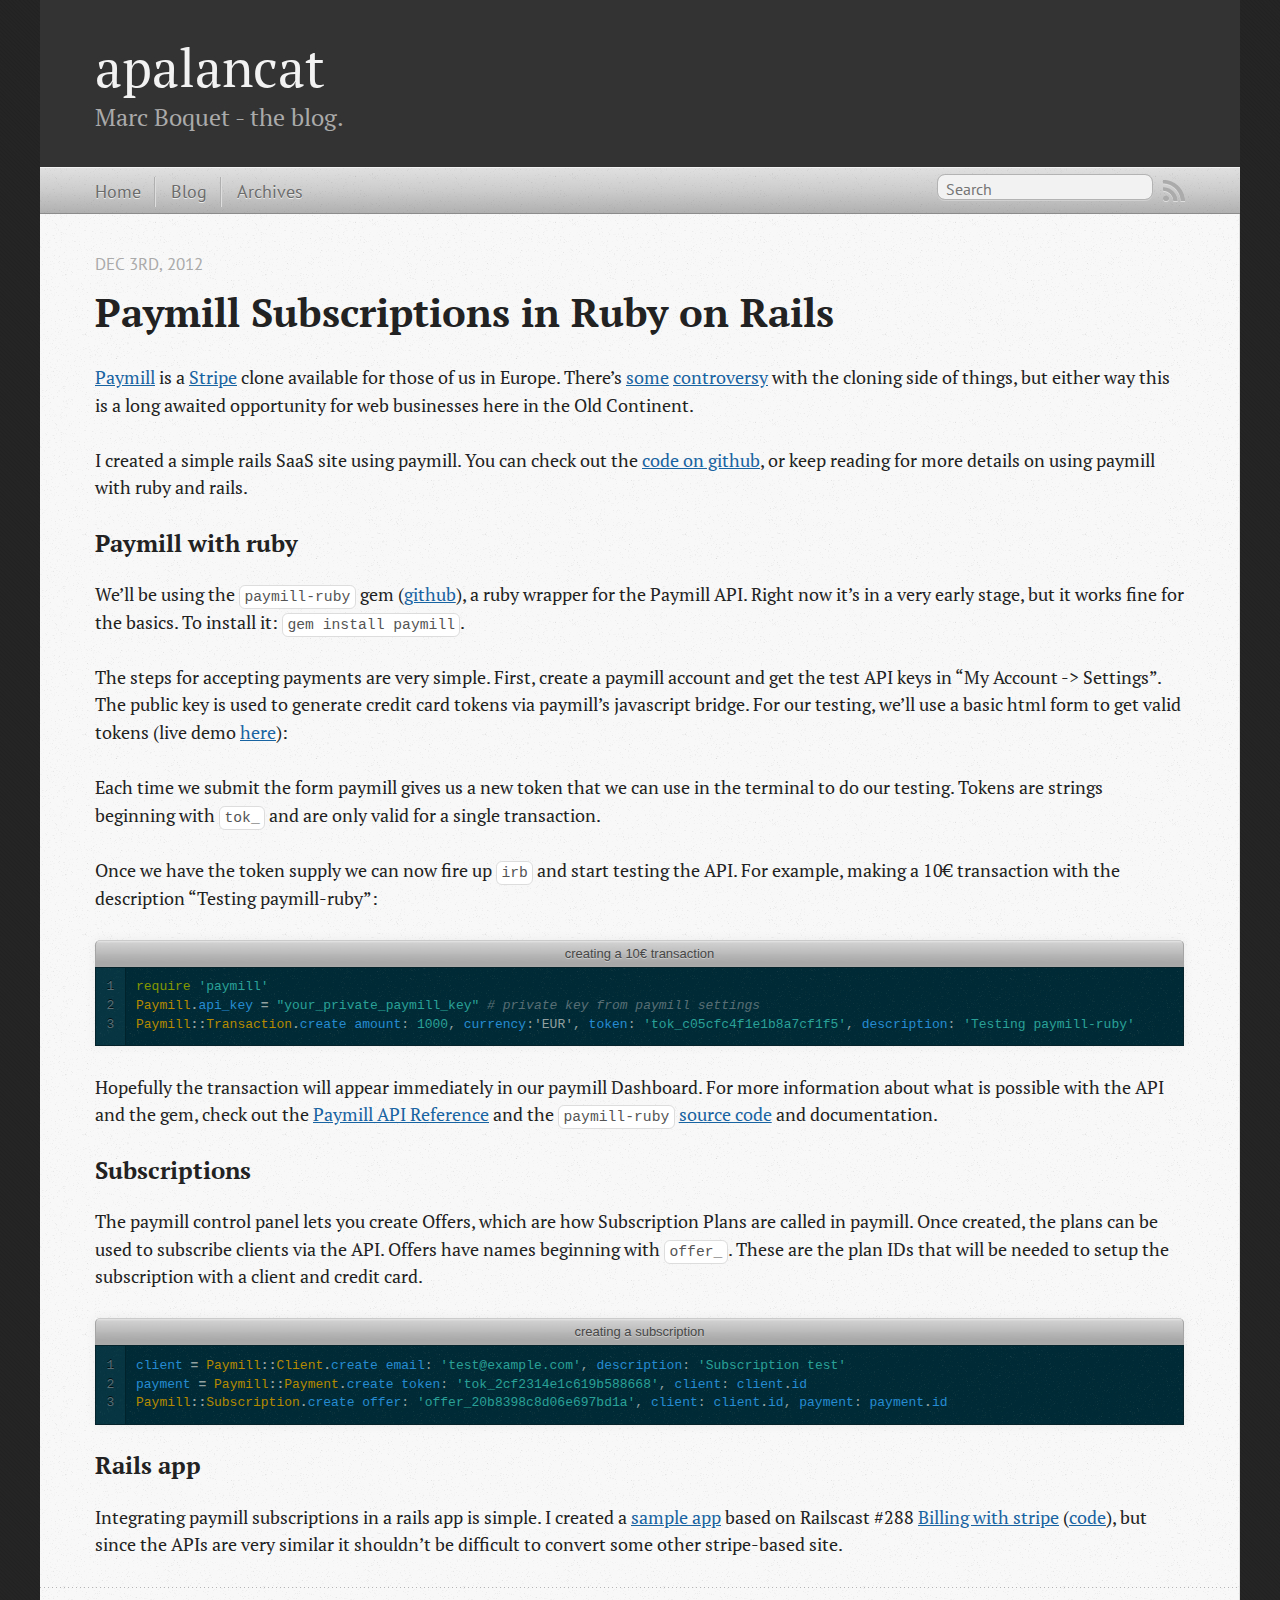
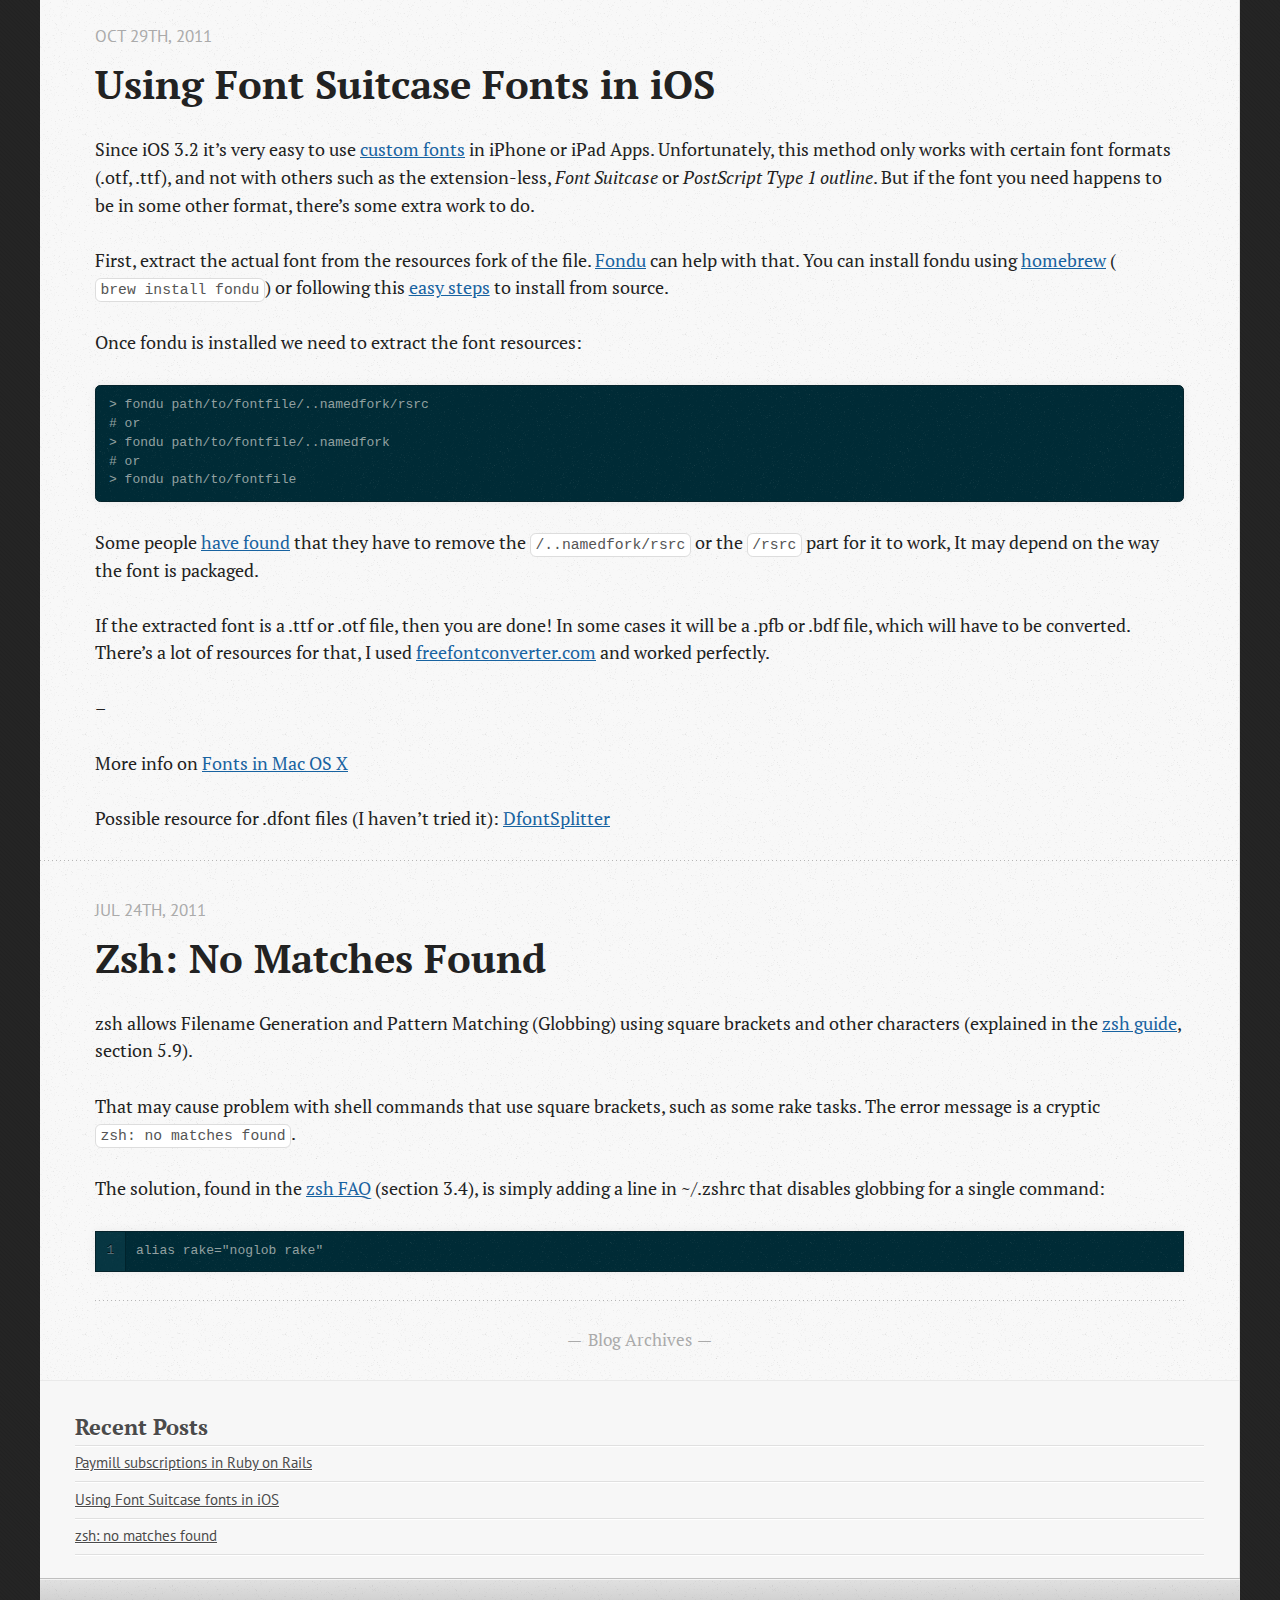
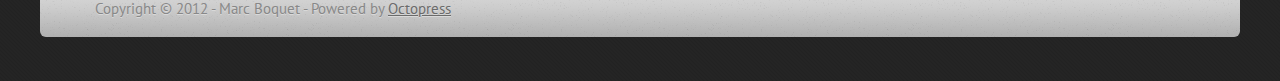
<file: blog/index.html>
<!DOCTYPE html>
<!--[if IEMobile 7 ]><html class="no-js iem7"><![endif]-->
<!--[if lt IE 9]><html class="no-js lte-ie8"><![endif]-->
<!--[if (gt IE 8)|(gt IEMobile 7)|!(IEMobile)|!(IE)]><!--><html class="no-js" lang="en"><!--<![endif]-->
<head>
  <meta charset="utf-8">
  <title>apalancat</title>
  <meta name="author" content="Marc Boquet">

  
  <meta name="description" content="Paymill is a Stripe clone available for those of us in Europe. There&#8217;s some controversy with the cloning side of things, but either way this is &hellip;">
  

  <!-- http://t.co/dKP3o1e -->
  <meta name="HandheldFriendly" content="True">
  <meta name="MobileOptimized" content="320">
  <meta name="viewport" content="width=device-width, initial-scale=1">

  
  <link rel="canonical" href="http://apalan.cat/blog/">
  <link href="/favicon.png" rel="icon">
  <link href="/stylesheets/screen.css" media="screen, projection" rel="stylesheet" type="text/css">
  <script src="/javascripts/modernizr-2.0.js"></script>
  <script src="/javascripts/ender.js"></script>
  <script src="/javascripts/octopress.js" type="text/javascript"></script>
  <link href="/atom.xml" rel="alternate" title="apalancat" type="application/atom+xml">
  <!--Fonts from Google"s Web font directory at http://google.com/webfonts -->
<link href="http://fonts.googleapis.com/css?family=PT+Serif:regular,italic,bold,bolditalic" rel="stylesheet" type="text/css">
<link href="http://fonts.googleapis.com/css?family=PT+Sans:regular,italic,bold,bolditalic" rel="stylesheet" type="text/css">

  
  <script type="text/javascript">
    var _gaq = _gaq || [];
    _gaq.push(['_setAccount', 'UA-881534-12']);
    _gaq.push(['_trackPageview']);

    (function() {
      var ga = document.createElement('script'); ga.type = 'text/javascript'; ga.async = true;
      ga.src = ('https:' == document.location.protocol ? 'https://ssl' : 'http://www') + '.google-analytics.com/ga.js';
      var s = document.getElementsByTagName('script')[0]; s.parentNode.insertBefore(ga, s);
    })();
  </script>


</head>

<body    class="collapse-sidebar sidebar-footer" >
  <header role="banner"><hgroup>
  <h1><a href="/">apalancat</a></h1>
  
    <h2>Marc Boquet - the blog.</h2>
  
</hgroup>

</header>
  <nav role="navigation"><ul class="subscription" data-subscription="rss">
  <li><a href="/atom.xml" rel="subscribe-rss" title="subscribe via RSS">RSS</a></li>
  
</ul>
  
<form action="http://google.com/search" method="get">
  <fieldset role="search">
    <input type="hidden" name="q" value="site:apalan.cat" />
    <input class="search" type="text" name="q" results="0" placeholder="Search"/>
  </fieldset>
</form>
  
<ul class="main-navigation">
  <li><a href="/">Home</a></li>
  <li><a href="/blog/">Blog</a></li>
  <li><a href="/blog/archives">Archives</a></li>
</ul>

</nav>
  <div id="main">
    <div id="content">
      <div class="blog-index">
  
  
  
    <article>
      
  <header>
    
      <h1 class="entry-title"><a href="/blog/2012/12/03/paymill-subscriptions-in-ruby-on-rails/">Paymill Subscriptions in Ruby on Rails</a></h1>
    
    
      <p class="meta">
        








  


<time datetime="2012-12-03T20:23:00+01:00" pubdate data-updated="true">Dec 3<span>rd</span>, 2012</time>
        
      </p>
    
  </header>


  <div class="entry-content"><p><a href="https://www.paymill.com/">Paymill</a> is a <a href="https://stripe.com/">Stripe</a> clone available for those of us in Europe. There&#8217;s <a href="http://thenextweb.com/apps/2012/08/14/introducing-paymill-the-stripe-ripoff-samwer-brothers-rocket-internet/">some</a> <a href="http://gigaom.com/europe/rocket-apes-stripe-and-takes-its-clone-factory-to-new-countries/">controversy</a> with the cloning side of things, but either way this is a long awaited opportunity for web businesses here in the Old Continent.</p>

<p>I created a simple rails SaaS site using paymill. You can check out the <a href="https://github.com/apalancat/paymill-rails">code on github</a>, or keep reading for more details on using paymill with ruby and rails.</p>

<h3>Paymill with ruby</h3>

<p>We&#8217;ll be using the <code>paymill-ruby</code> gem (<a href="https://github.com/dkd/paymill-ruby">github</a>), a ruby wrapper for the Paymill API. Right now it&#8217;s in a very early stage, but it works fine for the basics.
To install it: <code>gem install paymill</code>.</p>

<p>The steps for accepting payments are very simple.
First, create a paymill account and get the test API keys in &#8220;My Account -> Settings&#8221;. The public key is used to generate credit card tokens via paymill&#8217;s javascript bridge. For our testing, we&#8217;ll use a basic html form to get valid tokens (live demo <a href="/downloads/code/paymill_token.html">here</a>):</p>

<div><script src='https://gist.github.com/4240886.js?file='></script>
<noscript><pre><code>&lt;html&gt;
&lt;head&gt;
    &lt;meta http-equiv=&quot;content-type&quot; content=&quot;text/html; charset=utf-8&quot;/&gt;
    &lt;script type=&quot;text/javascript&quot;&gt;
        var PAYMILL_PUBLIC_KEY = 'your_public_paymill_key';
    &lt;/script&gt;
    &lt;script src=&quot;http://code.jquery.com/jquery-latest.min.js&quot;&gt;&lt;/script&gt;
    &lt;script type=&quot;text/javascript&quot; src=&quot;https://bridge.paymill.com/&quot;&gt;&lt;/script&gt;
    &lt;script type=&quot;text/javascript&quot;&gt;
        $(document).ready(function () {
          function PaymillResponseHandler(error, result) {
              if (error) {
                  $(&quot;.payment-errors&quot;).text(error.apierror);
              } else {
                  $(&quot;.payment-errors&quot;).text(&quot;&quot;);
                  $(&quot;.payment-token&quot;).text(&quot;Token: &quot;+result.token);
              }
          }
          $(&quot;#payment-form&quot;).submit(function (event) {
              PAYMILL_PUBLIC_KEY = $('.paymill-key').val();
              paymill.createToken({
                  number:$('.card-number').val(),
                  exp_month:$('.card-expiry-month').val(),
                  exp_year:$('.card-expiry-year').val(),
                  cvc:$('.card-cvc').val(),
                  cardholdername:$('.card-holdername').val(),
                  currency:'EUR',
                  amount:'100'
              }, PaymillResponseHandler);
              return false;
          });
          $('.paymill-key').val(PAYMILL_PUBLIC_KEY);
        });
    &lt;/script&gt;
&lt;/head&gt;
&lt;body&gt;
&lt;h1&gt;Paymill Tokens&lt;/h1&gt;
&lt;form id=&quot;payment-form&quot; action=&quot;request.php&quot; method=&quot;POST&quot;&gt;
    &lt;div class=&quot;form-row&quot;&gt;&lt;label&gt;Paymill Public Key&lt;/label&gt;
        &lt;input class=&quot;paymill-key&quot; type=&quot;text&quot; size=&quot;45&quot;/&gt;
    &lt;/div&gt;
    &lt;div class=&quot;form-row&quot;&gt;&lt;label&gt;Card number&lt;/label&gt;
        &lt;input class=&quot;card-number&quot; type=&quot;text&quot; size=&quot;20&quot; value=&quot;4111111111111111&quot;/&gt;
    &lt;/div&gt;
    &lt;div class=&quot;form-row&quot;&gt;&lt;label&gt;CVC&lt;/label&gt;
        &lt;input class=&quot;card-cvc&quot; type=&quot;text&quot; size=&quot;4&quot; value=&quot;111&quot;/&gt;
    &lt;/div&gt;
    &lt;div class=&quot;form-row&quot;&gt;&lt;label&gt;Cardholder name&lt;/label&gt;
        &lt;input class=&quot;card-holdername&quot; type=&quot;text&quot; size=&quot;20&quot; value=&quot;John Doe&quot;/&gt;
    &lt;/div&gt;
    &lt;div class=&quot;form-row&quot;&gt;&lt;label&gt;Expiration date (MM/YYYY)&lt;/label&gt;
        &lt;input class=&quot;card-expiry-month&quot; type=&quot;text&quot; size=&quot;2&quot; value=&quot;12&quot;/&gt;
        &lt;span&gt; / &lt;/span&gt;
        &lt;input class=&quot;card-expiry-year&quot; type=&quot;text&quot; size=&quot;4&quot; value=&quot;2015&quot;/&gt;
    &lt;/div&gt;
    &lt;button class=&quot;submit-button&quot; type=&quot;submit&quot;&gt;Get token&lt;/button&gt;
&lt;/form&gt;
&lt;div class=&quot;payment-token&quot; style=&quot;color:green;&quot;&gt;Token:&lt;/div&gt;
&lt;div class=&quot;payment-errors&quot; style=&quot;color:red;&quot;&gt;&lt;/div&gt;
&lt;/body&gt;
&lt;/html&gt;</code></pre></noscript></div>


<p>Each time we submit the form paymill gives us a new token that we can use in the terminal to do our testing. Tokens are strings beginning with <code>tok_</code> and are only valid for a single transaction.</p>

<p>Once we have the token supply we can now fire up <code>irb</code> and start testing the API.
For example, making a 10€ transaction with the description &#8220;Testing paymill-ruby&#8221;:</p>

<figure class='code'><figcaption><span>creating a 10€ transaction</span></figcaption><div class="highlight"><table><tr><td class="gutter"><pre class="line-numbers"><span class='line-number'>1</span>
<span class='line-number'>2</span>
<span class='line-number'>3</span>
</pre></td><td class='code'><pre><code class='ruby'><span class='line'><span class="nb">require</span> <span class="s1">&#39;paymill&#39;</span>
</span><span class='line'><span class="no">Paymill</span><span class="o">.</span><span class="n">api_key</span> <span class="o">=</span> <span class="s2">&quot;your_private_paymill_key&quot;</span> <span class="c1"># private key from paymill settings</span>
</span><span class='line'><span class="no">Paymill</span><span class="o">::</span><span class="no">Transaction</span><span class="o">.</span><span class="n">create</span> <span class="n">amount</span><span class="p">:</span> <span class="mi">1000</span><span class="p">,</span> <span class="n">currency</span><span class="ss">:&#39;EUR&#39;</span><span class="p">,</span> <span class="n">token</span><span class="p">:</span> <span class="s1">&#39;tok_c05cfc4f1e1b8a7cf1f5&#39;</span><span class="p">,</span> <span class="n">description</span><span class="p">:</span> <span class="s1">&#39;Testing paymill-ruby&#39;</span>
</span></code></pre></td></tr></table></div></figure>


<p>Hopefully the transaction will appear immediately in our paymill Dashboard. For more information about what is possible with the API and the gem, check out the <a href="https://www.paymill.com/en-gb/documentation-3/reference/api-reference/index.html">Paymill API Reference</a> and the <code>paymill-ruby</code> <a href="https://github.com/dkd/paymill-ruby">source code</a> and documentation.</p>

<h3>Subscriptions</h3>

<p>The paymill control panel lets you create Offers, which are how Subscription Plans are called in paymill. Once created, the plans can be used to subscribe clients via the API.
Offers have names beginning with <code>offer_</code>. These are the plan IDs that will be needed to setup the subscription with a client and credit card.</p>

<figure class='code'><figcaption><span>creating a subscription</span></figcaption><div class="highlight"><table><tr><td class="gutter"><pre class="line-numbers"><span class='line-number'>1</span>
<span class='line-number'>2</span>
<span class='line-number'>3</span>
</pre></td><td class='code'><pre><code class='ruby'><span class='line'><span class="n">client</span> <span class="o">=</span> <span class="no">Paymill</span><span class="o">::</span><span class="no">Client</span><span class="o">.</span><span class="n">create</span> <span class="n">email</span><span class="p">:</span> <span class="s1">&#39;test@example.com&#39;</span><span class="p">,</span> <span class="n">description</span><span class="p">:</span> <span class="s1">&#39;Subscription test&#39;</span>
</span><span class='line'><span class="n">payment</span> <span class="o">=</span> <span class="no">Paymill</span><span class="o">::</span><span class="no">Payment</span><span class="o">.</span><span class="n">create</span> <span class="n">token</span><span class="p">:</span> <span class="s1">&#39;tok_2cf2314e1c619b588668&#39;</span><span class="p">,</span> <span class="n">client</span><span class="p">:</span> <span class="n">client</span><span class="o">.</span><span class="n">id</span>
</span><span class='line'><span class="no">Paymill</span><span class="o">::</span><span class="no">Subscription</span><span class="o">.</span><span class="n">create</span> <span class="n">offer</span><span class="p">:</span> <span class="s1">&#39;offer_20b8398c8d06e697bd1a&#39;</span><span class="p">,</span> <span class="n">client</span><span class="p">:</span> <span class="n">client</span><span class="o">.</span><span class="n">id</span><span class="p">,</span> <span class="n">payment</span><span class="p">:</span> <span class="n">payment</span><span class="o">.</span><span class="n">id</span>
</span></code></pre></td></tr></table></div></figure>


<h3>Rails app</h3>

<p>Integrating paymill subscriptions in a rails app is simple. I created a <a href="https://github.com/apalancat/paymill-rails">sample app</a> based on
Railscast #288 <a href="http://railscasts.com/episodes/288-billing-with-stripe">Billing with stripe</a> (<a href="https://github.com/railscasts/288-billing-with-stripe">code</a>), but since the APIs are very similar it shouldn&#8217;t be difficult to convert some other stripe-based site.</p>
</div>
  
  


    </article>
  
  
    <article>
      
  <header>
    
      <h1 class="entry-title"><a href="/blog/2011/10/29/font-suitcase-fonts-in-ios/">Using Font Suitcase Fonts in iOS</a></h1>
    
    
      <p class="meta">
        








  


<time datetime="2011-10-29T16:59:00+02:00" pubdate data-updated="true">Oct 29<span>th</span>, 2011</time>
        
      </p>
    
  </header>


  <div class="entry-content"><p>Since iOS 3.2 it&#8217;s very easy to use <a href="http://blog.beefyapps.com/2010/06/custom-fonts-in-ios-4/">custom fonts</a> in iPhone or iPad Apps. Unfortunately, this method only works with certain font formats (.otf, .ttf), and not with others such as the extension-less, <em>Font Suitcase</em> or <em>PostScript Type 1 outline</em>. But if the font you need happens to be in some other format, there&#8217;s some extra work to do.</p>

<p>First, extract the actual font from the resources fork of the file. <a href="http://fondu.sourceforge.net/">Fondu</a> can help with that. You can install fondu using <a href="http://mxcl.github.com/homebrew/">homebrew</a> (<code>brew install fondu</code>) or following this <a href="http://rockonflash.wordpress.com/2011/02/03/extracting-true-type-fonts-from-font-suitcase-files/">easy steps</a> to install from source.</p>

<p>Once fondu is installed we need to extract the font resources:</p>

<pre><code>&gt; fondu path/to/fontfile/..namedfork/rsrc
# or
&gt; fondu path/to/fontfile/..namedfork
# or
&gt; fondu path/to/fontfile
</code></pre>

<p>Some people <a href="http://rockonflash.wordpress.com/2011/02/03/extracting-true-type-fonts-from-font-suitcase-files/#comment-5353">have found</a> that they have to remove the <code>/..namedfork/rsrc</code> or the <code>/rsrc</code> part for it to work, It may depend on the way the font is packaged.</p>

<p>If the extracted font is a .ttf or .otf file, then you are done! In some cases it will be a .pfb or .bdf file, which will have to be converted. There&#8217;s a lot of resources for that, I used <a href="http://www.freefontconverter.com/">freefontconverter.com</a> and worked perfectly.</p>

<p>&#8211;</p>

<p>More info on <a href="http://www.peachpit.com/articles/article.aspx?p=31702&amp;seqNum=9">Fonts in Mac OS X</a></p>

<p>Possible resource for .dfont files (I haven&#8217;t tried it): <a href="http://peter.upfold.org.uk/projects/dfontsplitter">DfontSplitter</a></p>
</div>
  
  


    </article>
  
  
    <article>
      
  <header>
    
      <h1 class="entry-title"><a href="/blog/2011/07/24/zsh-no-matches-found/">Zsh: No Matches Found</a></h1>
    
    
      <p class="meta">
        








  


<time datetime="2011-07-24T16:55:00+02:00" pubdate data-updated="true">Jul 24<span>th</span>, 2011</time>
        
      </p>
    
  </header>


  <div class="entry-content"><p>zsh allows Filename Generation and Pattern Matching (Globbing) using square brackets and other characters (explained in the <a href="http://zsh.sourceforge.net/Guide/zshguide05.html">zsh guide</a>, section 5.9).</p>

<p>That may cause problem with shell commands that use square brackets, such as some rake tasks. The error message is a cryptic <code>zsh: no matches found</code>.</p>

<p>The solution, found in the <a href="http://zsh.sourceforge.net/FAQ/zshfaq03.html">zsh FAQ</a> (section 3.4), is simply adding a line in ~/.zshrc that disables globbing for a single command:</p>

<figure class='code'><div class="highlight"><table><tr><td class="gutter"><pre class="line-numbers"><span class='line-number'>1</span>
</pre></td><td class='code'><pre><code class=''><span class='line'>alias rake="noglob rake"</span></code></pre></td></tr></table></div></figure>



</div>
  
  


    </article>
  
  <div class="pagination">
    
    <a href="/blog/archives">Blog Archives</a>
    
  </div>
</div>
<aside class="sidebar">
  
    <section>
  <h1>Recent Posts</h1>
  <ul id="recent_posts">
    
      <li class="post">
        <a href="/blog/2012/12/03/paymill-subscriptions-in-ruby-on-rails/">Paymill subscriptions in Ruby on Rails</a>
      </li>
    
      <li class="post">
        <a href="/blog/2011/10/29/font-suitcase-fonts-in-ios/">Using Font Suitcase fonts in iOS</a>
      </li>
    
      <li class="post">
        <a href="/blog/2011/07/24/zsh-no-matches-found/">zsh: no matches found</a>
      </li>
    
  </ul>
</section>






  
</aside>

    </div>
  </div>
  <footer role="contentinfo"><p>
  Copyright &copy; 2012 - Marc Boquet -
  <span class="credit">Powered by <a href="http://octopress.org">Octopress</a></span>
</p>

</footer>
  







  <script type="text/javascript">
    (function(){
      var twitterWidgets = document.createElement('script');
      twitterWidgets.type = 'text/javascript';
      twitterWidgets.async = true;
      twitterWidgets.src = 'http://platform.twitter.com/widgets.js';
      document.getElementsByTagName('head')[0].appendChild(twitterWidgets);
    })();
  </script>





</body>
</html>
</file>
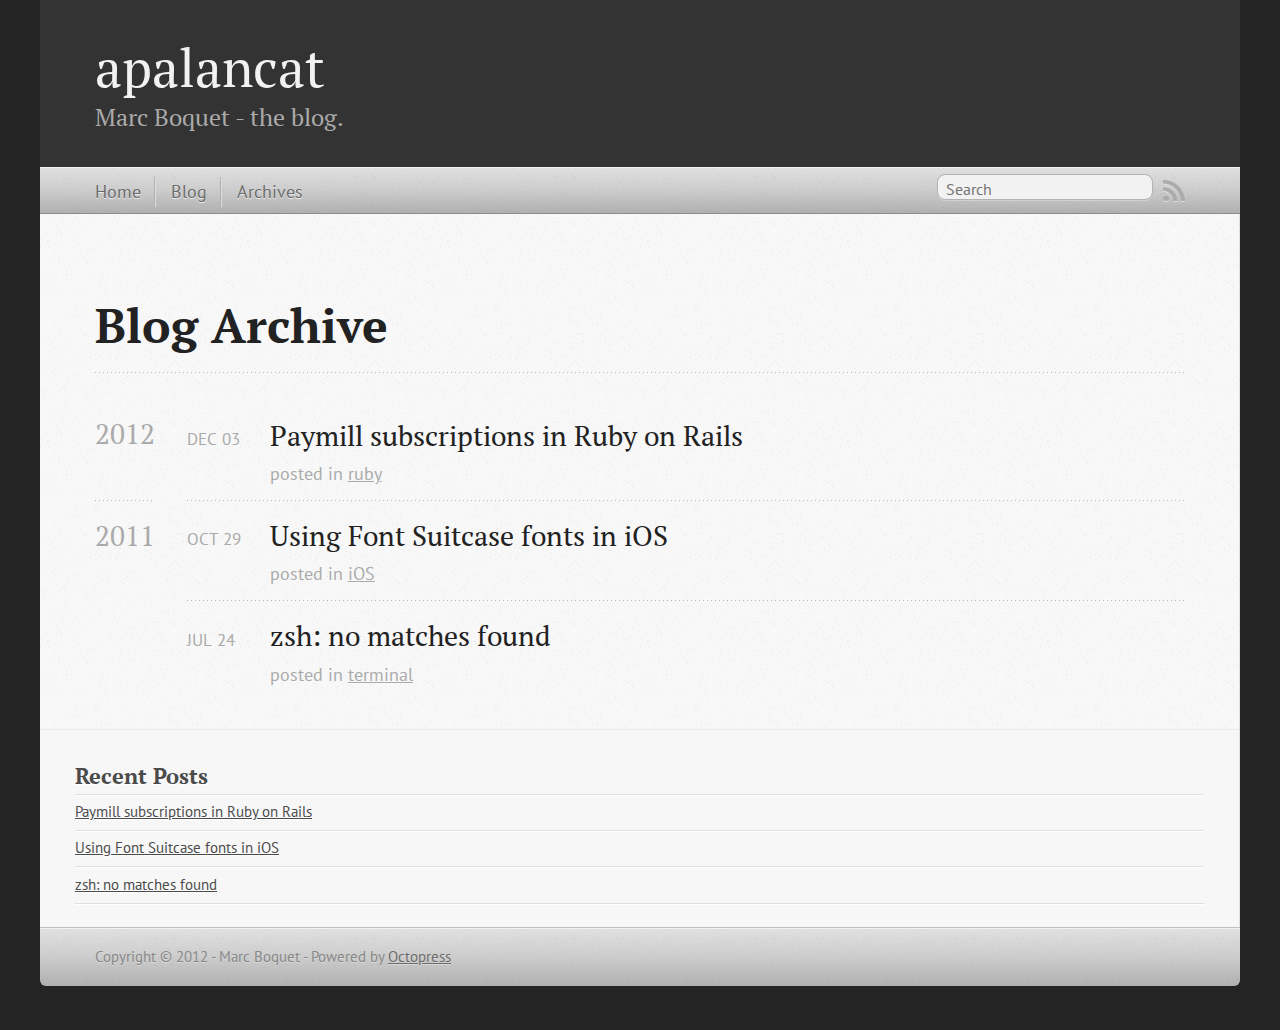
<file: blog/archives/index.html>
<!DOCTYPE html>
<!--[if IEMobile 7 ]><html class="no-js iem7"><![endif]-->
<!--[if lt IE 9]><html class="no-js lte-ie8"><![endif]-->
<!--[if (gt IE 8)|(gt IEMobile 7)|!(IEMobile)|!(IE)]><!--><html class="no-js" lang="en"><!--<![endif]-->
<head>
  <meta charset="utf-8">
  <title>Blog Archive - apalancat</title>
  <meta name="author" content="Marc Boquet">

  
  <meta name="description" content="Blog Archive 2012 Paymill subscriptions in Ruby on Rails
Dec 03 2012 posted in ruby 2011 Using Font Suitcase fonts in iOS
Oct 29 2011 posted in iOS &hellip;">
  

  <!-- http://t.co/dKP3o1e -->
  <meta name="HandheldFriendly" content="True">
  <meta name="MobileOptimized" content="320">
  <meta name="viewport" content="width=device-width, initial-scale=1">

  
  <link rel="canonical" href="http://apalan.cat/blog/archives/">
  <link href="/favicon.png" rel="icon">
  <link href="/stylesheets/screen.css" media="screen, projection" rel="stylesheet" type="text/css">
  <script src="/javascripts/modernizr-2.0.js"></script>
  <script src="/javascripts/ender.js"></script>
  <script src="/javascripts/octopress.js" type="text/javascript"></script>
  <link href="/atom.xml" rel="alternate" title="apalancat" type="application/atom+xml">
  <!--Fonts from Google"s Web font directory at http://google.com/webfonts -->
<link href="http://fonts.googleapis.com/css?family=PT+Serif:regular,italic,bold,bolditalic" rel="stylesheet" type="text/css">
<link href="http://fonts.googleapis.com/css?family=PT+Sans:regular,italic,bold,bolditalic" rel="stylesheet" type="text/css">

  
  <script type="text/javascript">
    var _gaq = _gaq || [];
    _gaq.push(['_setAccount', 'UA-881534-12']);
    _gaq.push(['_trackPageview']);

    (function() {
      var ga = document.createElement('script'); ga.type = 'text/javascript'; ga.async = true;
      ga.src = ('https:' == document.location.protocol ? 'https://ssl' : 'http://www') + '.google-analytics.com/ga.js';
      var s = document.getElementsByTagName('script')[0]; s.parentNode.insertBefore(ga, s);
    })();
  </script>


</head>

<body    class="collapse-sidebar sidebar-footer" >
  <header role="banner"><hgroup>
  <h1><a href="/">apalancat</a></h1>
  
    <h2>Marc Boquet - the blog.</h2>
  
</hgroup>

</header>
  <nav role="navigation"><ul class="subscription" data-subscription="rss">
  <li><a href="/atom.xml" rel="subscribe-rss" title="subscribe via RSS">RSS</a></li>
  
</ul>
  
<form action="http://google.com/search" method="get">
  <fieldset role="search">
    <input type="hidden" name="q" value="site:apalan.cat" />
    <input class="search" type="text" name="q" results="0" placeholder="Search"/>
  </fieldset>
</form>
  
<ul class="main-navigation">
  <li><a href="/">Home</a></li>
  <li><a href="/blog/">Blog</a></li>
  <li><a href="/blog/archives">Archives</a></li>
</ul>

</nav>
  <div id="main">
    <div id="content">
      <div>
<article role="article">
  
  <header>
    <h1 class="entry-title">Blog Archive</h1>
    
  </header>
  
  <div id="blog-archives">



  
  <h2>2012</h2>

<article>
  
<h1><a href="/blog/2012/12/03/paymill-subscriptions-in-ruby-on-rails/">Paymill subscriptions in Ruby on Rails</a></h1>
<time datetime="2012-12-03T20:23:00+01:00" pubdate><span class='month'>Dec</span> <span class='day'>03</span> <span class='year'>2012</span></time>

<footer>
  <span class="categories">posted in <a class='category' href='/blog/categories/ruby/'>ruby</a></span>
</footer>


</article>



  
  <h2>2011</h2>

<article>
  
<h1><a href="/blog/2011/10/29/font-suitcase-fonts-in-ios/">Using Font Suitcase fonts in iOS</a></h1>
<time datetime="2011-10-29T16:59:00+02:00" pubdate><span class='month'>Oct</span> <span class='day'>29</span> <span class='year'>2011</span></time>

<footer>
  <span class="categories">posted in <a class='category' href='/blog/categories/ios/'>iOS</a></span>
</footer>


</article>



<article>
  
<h1><a href="/blog/2011/07/24/zsh-no-matches-found/">zsh: no matches found</a></h1>
<time datetime="2011-07-24T16:55:00+02:00" pubdate><span class='month'>Jul</span> <span class='day'>24</span> <span class='year'>2011</span></time>

<footer>
  <span class="categories">posted in <a class='category' href='/blog/categories/terminal/'>terminal</a></span>
</footer>


</article>

</div>

  
</article>

</div>

<aside class="sidebar">
  
    <section>
  <h1>Recent Posts</h1>
  <ul id="recent_posts">
    
      <li class="post">
        <a href="/blog/2012/12/03/paymill-subscriptions-in-ruby-on-rails/">Paymill subscriptions in Ruby on Rails</a>
      </li>
    
      <li class="post">
        <a href="/blog/2011/10/29/font-suitcase-fonts-in-ios/">Using Font Suitcase fonts in iOS</a>
      </li>
    
      <li class="post">
        <a href="/blog/2011/07/24/zsh-no-matches-found/">zsh: no matches found</a>
      </li>
    
  </ul>
</section>






  
</aside>


    </div>
  </div>
  <footer role="contentinfo"><p>
  Copyright &copy; 2012 - Marc Boquet -
  <span class="credit">Powered by <a href="http://octopress.org">Octopress</a></span>
</p>

</footer>
  







  <script type="text/javascript">
    (function(){
      var twitterWidgets = document.createElement('script');
      twitterWidgets.type = 'text/javascript';
      twitterWidgets.async = true;
      twitterWidgets.src = 'http://platform.twitter.com/widgets.js';
      document.getElementsByTagName('head')[0].appendChild(twitterWidgets);
    })();
  </script>





</body>
</html>
</file>
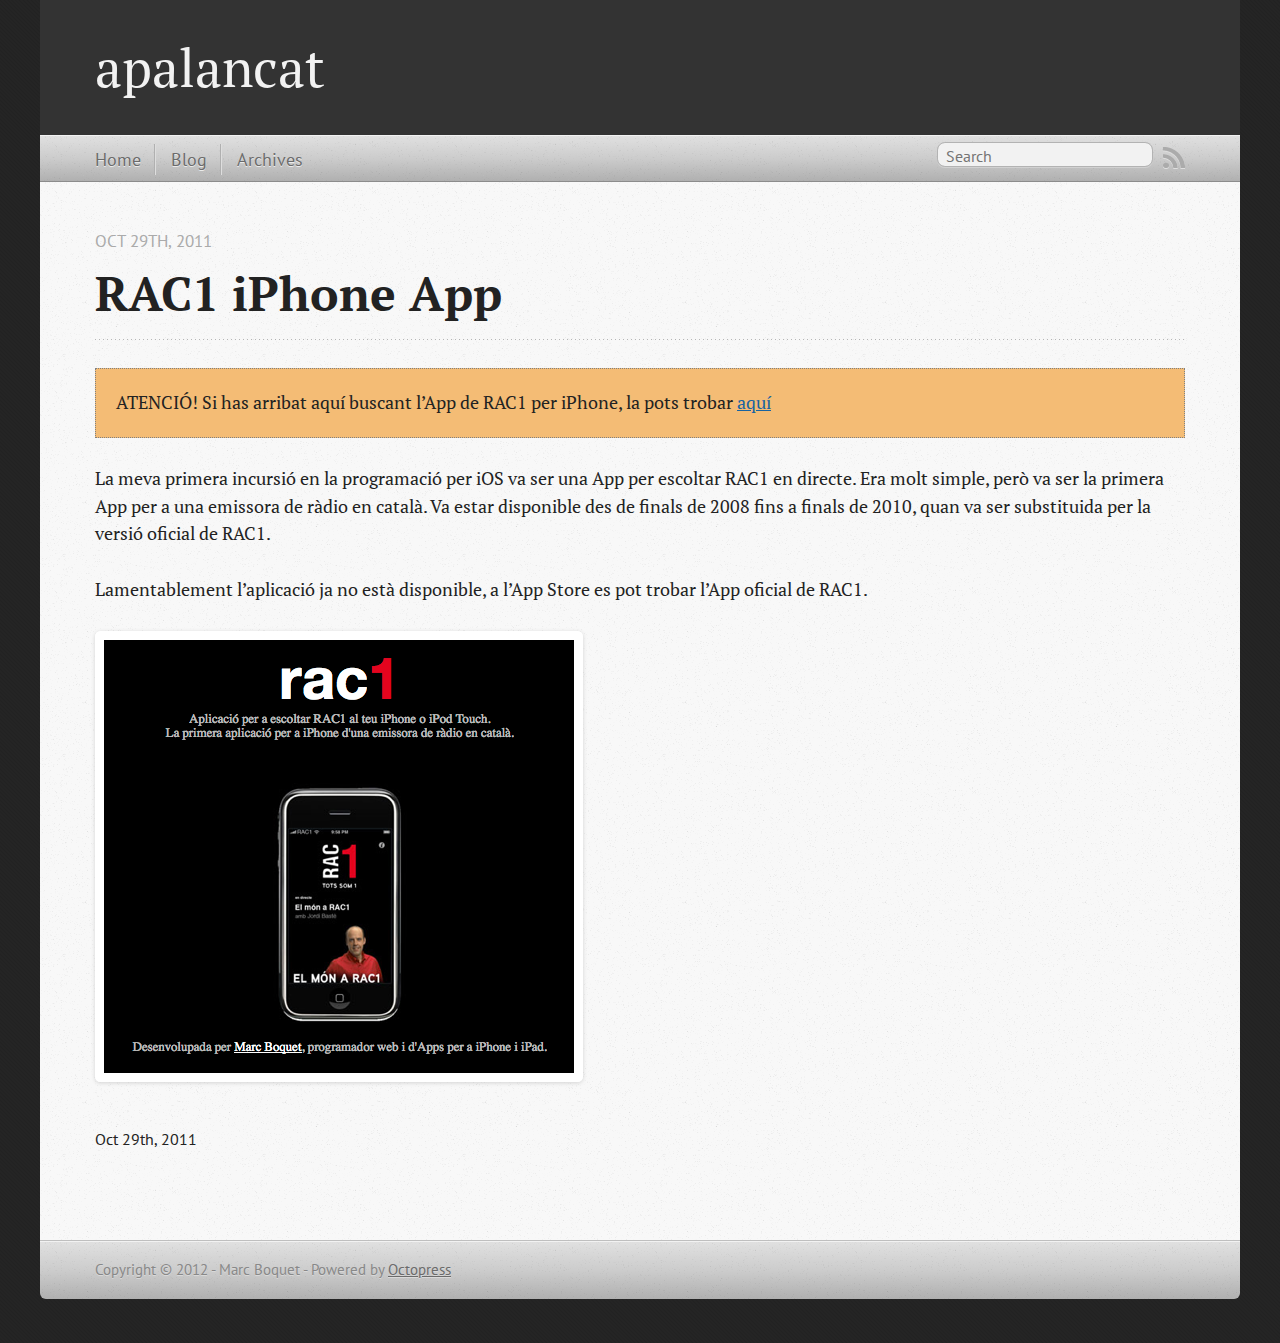
<file: projects/rac1/index.html>
<!DOCTYPE html>
<!--[if IEMobile 7 ]><html class="no-js iem7"><![endif]-->
<!--[if lt IE 9]><html class="no-js lte-ie8"><![endif]-->
<!--[if (gt IE 8)|(gt IEMobile 7)|!(IEMobile)|!(IE)]><!--><html class="no-js" lang="en"><!--<![endif]-->
<head>
  <meta charset="utf-8">
  <title>RAC1 iPhone App - apalancat</title>
  <meta name="author" content="Marc Boquet">

  
  <meta name="description" content="Aplicació per a escoltar RAC1 al teu iPhone o iPod Touch. La primera aplicació per a iPhone d'una emissora de ràdio en català.">
  

  <!-- http://t.co/dKP3o1e -->
  <meta name="HandheldFriendly" content="True">
  <meta name="MobileOptimized" content="320">
  <meta name="viewport" content="width=device-width, initial-scale=1">

  
  <link rel="canonical" href="http://apalan.cat/projects/rac1/">
  <link href="/favicon.png" rel="icon">
  <link href="/stylesheets/screen.css" media="screen, projection" rel="stylesheet" type="text/css">
  <script src="/javascripts/modernizr-2.0.js"></script>
  <script src="/javascripts/ender.js"></script>
  <script src="/javascripts/octopress.js" type="text/javascript"></script>
  <link href="/atom.xml" rel="alternate" title="apalancat" type="application/atom+xml">
  <!--Fonts from Google"s Web font directory at http://google.com/webfonts -->
<link href="http://fonts.googleapis.com/css?family=PT+Serif:regular,italic,bold,bolditalic" rel="stylesheet" type="text/css">
<link href="http://fonts.googleapis.com/css?family=PT+Sans:regular,italic,bold,bolditalic" rel="stylesheet" type="text/css">

  
  <script type="text/javascript">
    var _gaq = _gaq || [];
    _gaq.push(['_setAccount', 'UA-881534-12']);
    _gaq.push(['_trackPageview']);

    (function() {
      var ga = document.createElement('script'); ga.type = 'text/javascript'; ga.async = true;
      ga.src = ('https:' == document.location.protocol ? 'https://ssl' : 'http://www') + '.google-analytics.com/ga.js';
      var s = document.getElementsByTagName('script')[0]; s.parentNode.insertBefore(ga, s);
    })();
  </script>


</head>

<body class="no-sidebar">
  <header role="banner">
    <hgroup>
      <h1><a href="/">apalancat</a></h1>
    </hgroup>
  </header>
  <nav role="navigation"><ul class="subscription" data-subscription="rss">
  <li><a href="/atom.xml" rel="subscribe-rss" title="subscribe via RSS">RSS</a></li>
  
</ul>
  
<form action="http://google.com/search" method="get">
  <fieldset role="search">
    <input type="hidden" name="q" value="site:apalan.cat" />
    <input class="search" type="text" name="q" results="0" placeholder="Search"/>
  </fieldset>
</form>
  
<ul class="main-navigation">
  <li><a href="/">Home</a></li>
  <li><a href="/blog/">Blog</a></li>
  <li><a href="/blog/archives">Archives</a></li>
</ul>

</nav>
  <div id="main">
    <div id="content">
      
      <div>
      <article role="article">
        
        <header>
          <h1 class="entry-title">RAC1 iPhone App</h1>
          <p class="meta">








  


<time datetime="2011-10-29T22:48:00+02:00" pubdate data-updated="true">Oct 29<span>th</span>, 2011</time></p>
        </header>
        
        <p class='alert'>
  ATENCIÓ! Si has arribat aquí buscant l&#8217;App de RAC1 per iPhone, la pots trobar
  <a href='http://itunes.apple.com/es/app/rac1-oficial/id413261937'>aquí</a>
</p>
<p>
  La meva primera incursió en la programació per iOS va ser una App per escoltar RAC1 en directe. Era molt simple, però va ser la primera App per a una emissora de ràdio en català. Va estar disponible des de finals de 2008 fins a finals de 2010, quan va ser substituida per la versió oficial de RAC1.
</p>
<p>
  Lamentablement l&#8217;aplicació ja no està disponible, a l&#8217;App Store es pot trobar l&#8217;App oficial de RAC1.
</p>
<img src='/images/rac1.png' />

        
          <footer>
            <p class="meta">
              
              








  


<time datetime="2011-10-29T22:48:00+02:00" pubdate data-updated="true">Oct 29<span>th</span>, 2011</time>
              
            </p>
            
          </footer>
        
      </article>
      </div>
    </div>
  </div>
  <footer role="contentinfo"><p>
  Copyright &copy; 2012 - Marc Boquet -
  <span class="credit">Powered by <a href="http://octopress.org">Octopress</a></span>
</p>

</footer>
  







  <script type="text/javascript">
    (function(){
      var twitterWidgets = document.createElement('script');
      twitterWidgets.type = 'text/javascript';
      twitterWidgets.async = true;
      twitterWidgets.src = 'http://platform.twitter.com/widgets.js';
      document.getElementsByTagName('head')[0].appendChild(twitterWidgets);
    })();
  </script>





</body>
</html>
</file>
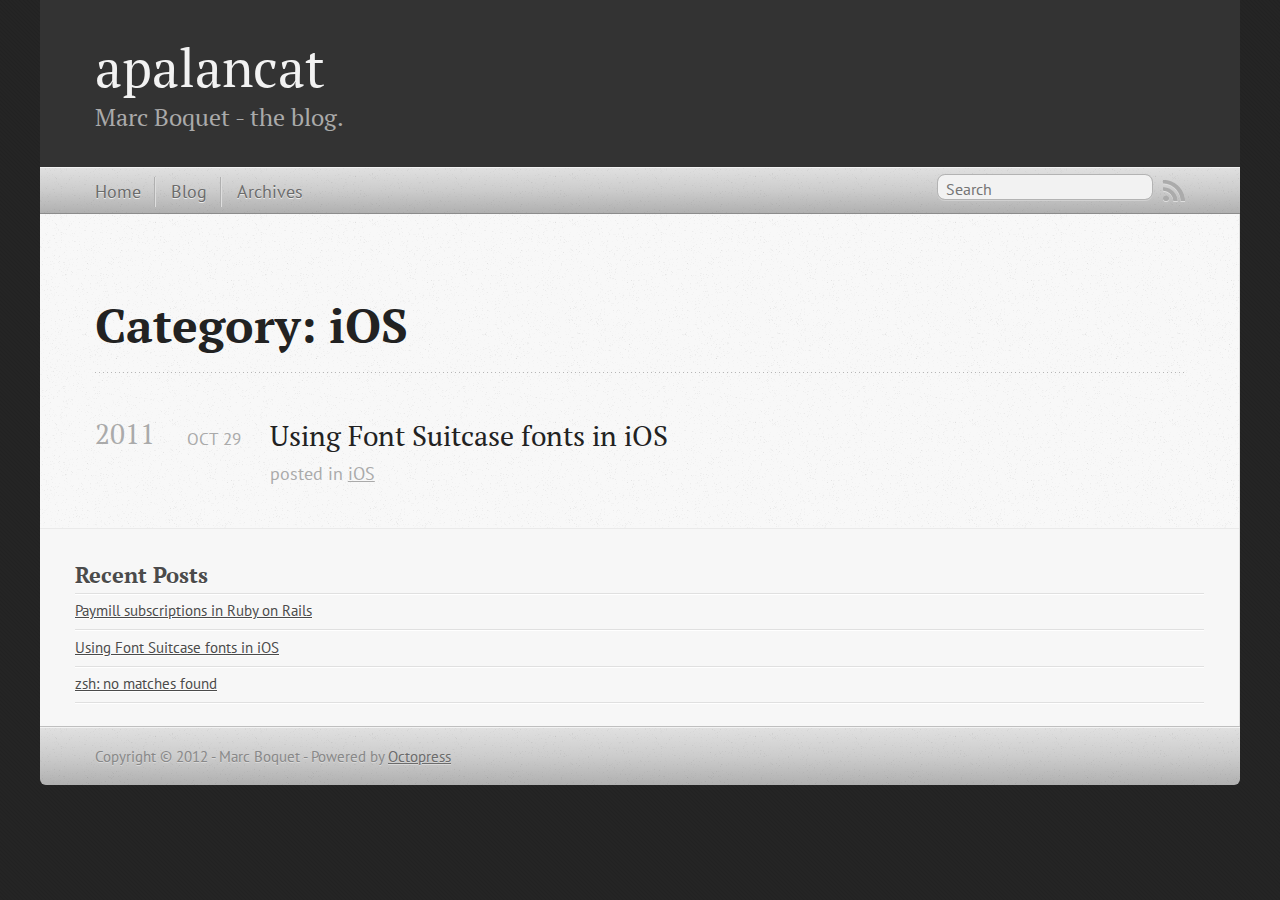
<file: blog/categories/ios/index.html>
<!DOCTYPE html>
<!--[if IEMobile 7 ]><html class="no-js iem7"><![endif]-->
<!--[if lt IE 9]><html class="no-js lte-ie8"><![endif]-->
<!--[if (gt IE 8)|(gt IEMobile 7)|!(IEMobile)|!(IE)]><!--><html class="no-js" lang="en"><!--<![endif]-->
<head>
  <meta charset="utf-8">
  <title>Category: iOS - apalancat</title>
  <meta name="author" content="Marc Boquet">

  
  <meta name="description" content="Category: iOS">
  

  <!-- http://t.co/dKP3o1e -->
  <meta name="HandheldFriendly" content="True">
  <meta name="MobileOptimized" content="320">
  <meta name="viewport" content="width=device-width, initial-scale=1">

  
  <link rel="canonical" href="http://apalan.catblog/categories/ios/">
  <link href="/favicon.png" rel="icon">
  <link href="/stylesheets/screen.css" media="screen, projection" rel="stylesheet" type="text/css">
  <script src="/javascripts/modernizr-2.0.js"></script>
  <script src="/javascripts/ender.js"></script>
  <script src="/javascripts/octopress.js" type="text/javascript"></script>
  <link href="/atom.xml" rel="alternate" title="apalancat" type="application/atom+xml">
  <!--Fonts from Google"s Web font directory at http://google.com/webfonts -->
<link href="http://fonts.googleapis.com/css?family=PT+Serif:regular,italic,bold,bolditalic" rel="stylesheet" type="text/css">
<link href="http://fonts.googleapis.com/css?family=PT+Sans:regular,italic,bold,bolditalic" rel="stylesheet" type="text/css">

  
  <script type="text/javascript">
    var _gaq = _gaq || [];
    _gaq.push(['_setAccount', 'UA-881534-12']);
    _gaq.push(['_trackPageview']);

    (function() {
      var ga = document.createElement('script'); ga.type = 'text/javascript'; ga.async = true;
      ga.src = ('https:' == document.location.protocol ? 'https://ssl' : 'http://www') + '.google-analytics.com/ga.js';
      var s = document.getElementsByTagName('script')[0]; s.parentNode.insertBefore(ga, s);
    })();
  </script>


</head>

<body    class="collapse-sidebar sidebar-footer" >
  <header role="banner"><hgroup>
  <h1><a href="/">apalancat</a></h1>
  
    <h2>Marc Boquet - the blog.</h2>
  
</hgroup>

</header>
  <nav role="navigation"><ul class="subscription" data-subscription="rss">
  <li><a href="/atom.xml" rel="subscribe-rss" title="subscribe via RSS">RSS</a></li>
  
</ul>
  
<form action="http://google.com/search" method="get">
  <fieldset role="search">
    <input type="hidden" name="q" value="site:apalan.cat" />
    <input class="search" type="text" name="q" results="0" placeholder="Search"/>
  </fieldset>
</form>
  
<ul class="main-navigation">
  <li><a href="/">Home</a></li>
  <li><a href="/blog/">Blog</a></li>
  <li><a href="/blog/archives">Archives</a></li>
</ul>

</nav>
  <div id="main">
    <div id="content">
      <div>
<article role="article">
  
  <header>
    <h1 class="entry-title">Category: iOS</h1>
    
  </header>
  
  <div id="blog-archives" class="category">



  
  <h2>2011</h2>

<article>
  
<h1><a href="/blog/2011/10/29/font-suitcase-fonts-in-ios/">Using Font Suitcase fonts in iOS</a></h1>
<time datetime="2011-10-29T16:59:00+02:00" pubdate><span class='month'>Oct</span> <span class='day'>29</span> <span class='year'>2011</span></time>

<footer>
  <span class="categories">posted in <a class='category' href='/blog/categories/ios/'>iOS</a></span>
</footer>


</article>

</div>

  
</article>

</div>

<aside class="sidebar">
  
    <section>
  <h1>Recent Posts</h1>
  <ul id="recent_posts">
    
      <li class="post">
        <a href="/blog/2012/12/03/paymill-subscriptions-in-ruby-on-rails/">Paymill subscriptions in Ruby on Rails</a>
      </li>
    
      <li class="post">
        <a href="/blog/2011/10/29/font-suitcase-fonts-in-ios/">Using Font Suitcase fonts in iOS</a>
      </li>
    
      <li class="post">
        <a href="/blog/2011/07/24/zsh-no-matches-found/">zsh: no matches found</a>
      </li>
    
  </ul>
</section>






  
</aside>


    </div>
  </div>
  <footer role="contentinfo"><p>
  Copyright &copy; 2012 - Marc Boquet -
  <span class="credit">Powered by <a href="http://octopress.org">Octopress</a></span>
</p>

</footer>
  







  <script type="text/javascript">
    (function(){
      var twitterWidgets = document.createElement('script');
      twitterWidgets.type = 'text/javascript';
      twitterWidgets.async = true;
      twitterWidgets.src = 'http://platform.twitter.com/widgets.js';
      document.getElementsByTagName('head')[0].appendChild(twitterWidgets);
    })();
  </script>





</body>
</html>
</file>
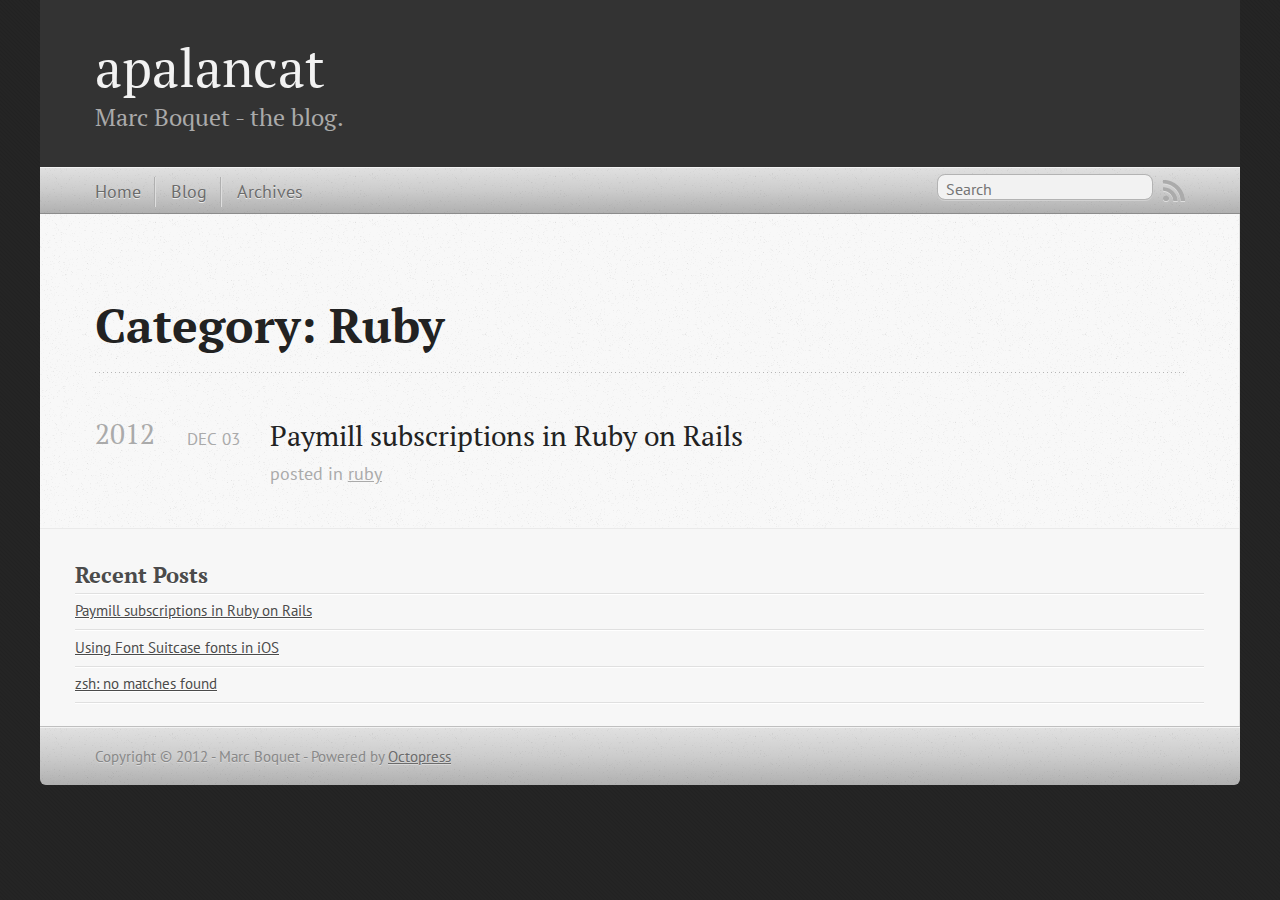
<file: blog/categories/ruby/index.html>
<!DOCTYPE html>
<!--[if IEMobile 7 ]><html class="no-js iem7"><![endif]-->
<!--[if lt IE 9]><html class="no-js lte-ie8"><![endif]-->
<!--[if (gt IE 8)|(gt IEMobile 7)|!(IEMobile)|!(IE)]><!--><html class="no-js" lang="en"><!--<![endif]-->
<head>
  <meta charset="utf-8">
  <title>Category: ruby - apalancat</title>
  <meta name="author" content="Marc Boquet">

  
  <meta name="description" content="Category: ruby">
  

  <!-- http://t.co/dKP3o1e -->
  <meta name="HandheldFriendly" content="True">
  <meta name="MobileOptimized" content="320">
  <meta name="viewport" content="width=device-width, initial-scale=1">

  
  <link rel="canonical" href="http://apalan.catblog/categories/ruby/">
  <link href="/favicon.png" rel="icon">
  <link href="/stylesheets/screen.css" media="screen, projection" rel="stylesheet" type="text/css">
  <script src="/javascripts/modernizr-2.0.js"></script>
  <script src="/javascripts/ender.js"></script>
  <script src="/javascripts/octopress.js" type="text/javascript"></script>
  <link href="/atom.xml" rel="alternate" title="apalancat" type="application/atom+xml">
  <!--Fonts from Google"s Web font directory at http://google.com/webfonts -->
<link href="http://fonts.googleapis.com/css?family=PT+Serif:regular,italic,bold,bolditalic" rel="stylesheet" type="text/css">
<link href="http://fonts.googleapis.com/css?family=PT+Sans:regular,italic,bold,bolditalic" rel="stylesheet" type="text/css">

  
  <script type="text/javascript">
    var _gaq = _gaq || [];
    _gaq.push(['_setAccount', 'UA-881534-12']);
    _gaq.push(['_trackPageview']);

    (function() {
      var ga = document.createElement('script'); ga.type = 'text/javascript'; ga.async = true;
      ga.src = ('https:' == document.location.protocol ? 'https://ssl' : 'http://www') + '.google-analytics.com/ga.js';
      var s = document.getElementsByTagName('script')[0]; s.parentNode.insertBefore(ga, s);
    })();
  </script>


</head>

<body    class="collapse-sidebar sidebar-footer" >
  <header role="banner"><hgroup>
  <h1><a href="/">apalancat</a></h1>
  
    <h2>Marc Boquet - the blog.</h2>
  
</hgroup>

</header>
  <nav role="navigation"><ul class="subscription" data-subscription="rss">
  <li><a href="/atom.xml" rel="subscribe-rss" title="subscribe via RSS">RSS</a></li>
  
</ul>
  
<form action="http://google.com/search" method="get">
  <fieldset role="search">
    <input type="hidden" name="q" value="site:apalan.cat" />
    <input class="search" type="text" name="q" results="0" placeholder="Search"/>
  </fieldset>
</form>
  
<ul class="main-navigation">
  <li><a href="/">Home</a></li>
  <li><a href="/blog/">Blog</a></li>
  <li><a href="/blog/archives">Archives</a></li>
</ul>

</nav>
  <div id="main">
    <div id="content">
      <div>
<article role="article">
  
  <header>
    <h1 class="entry-title">Category: Ruby</h1>
    
  </header>
  
  <div id="blog-archives" class="category">



  
  <h2>2012</h2>

<article>
  
<h1><a href="/blog/2012/12/03/paymill-subscriptions-in-ruby-on-rails/">Paymill subscriptions in Ruby on Rails</a></h1>
<time datetime="2012-12-03T20:23:00+01:00" pubdate><span class='month'>Dec</span> <span class='day'>03</span> <span class='year'>2012</span></time>

<footer>
  <span class="categories">posted in <a class='category' href='/blog/categories/ruby/'>ruby</a></span>
</footer>


</article>

</div>

  
</article>

</div>

<aside class="sidebar">
  
    <section>
  <h1>Recent Posts</h1>
  <ul id="recent_posts">
    
      <li class="post">
        <a href="/blog/2012/12/03/paymill-subscriptions-in-ruby-on-rails/">Paymill subscriptions in Ruby on Rails</a>
      </li>
    
      <li class="post">
        <a href="/blog/2011/10/29/font-suitcase-fonts-in-ios/">Using Font Suitcase fonts in iOS</a>
      </li>
    
      <li class="post">
        <a href="/blog/2011/07/24/zsh-no-matches-found/">zsh: no matches found</a>
      </li>
    
  </ul>
</section>






  
</aside>


    </div>
  </div>
  <footer role="contentinfo"><p>
  Copyright &copy; 2012 - Marc Boquet -
  <span class="credit">Powered by <a href="http://octopress.org">Octopress</a></span>
</p>

</footer>
  







  <script type="text/javascript">
    (function(){
      var twitterWidgets = document.createElement('script');
      twitterWidgets.type = 'text/javascript';
      twitterWidgets.async = true;
      twitterWidgets.src = 'http://platform.twitter.com/widgets.js';
      document.getElementsByTagName('head')[0].appendChild(twitterWidgets);
    })();
  </script>





</body>
</html>
</file>
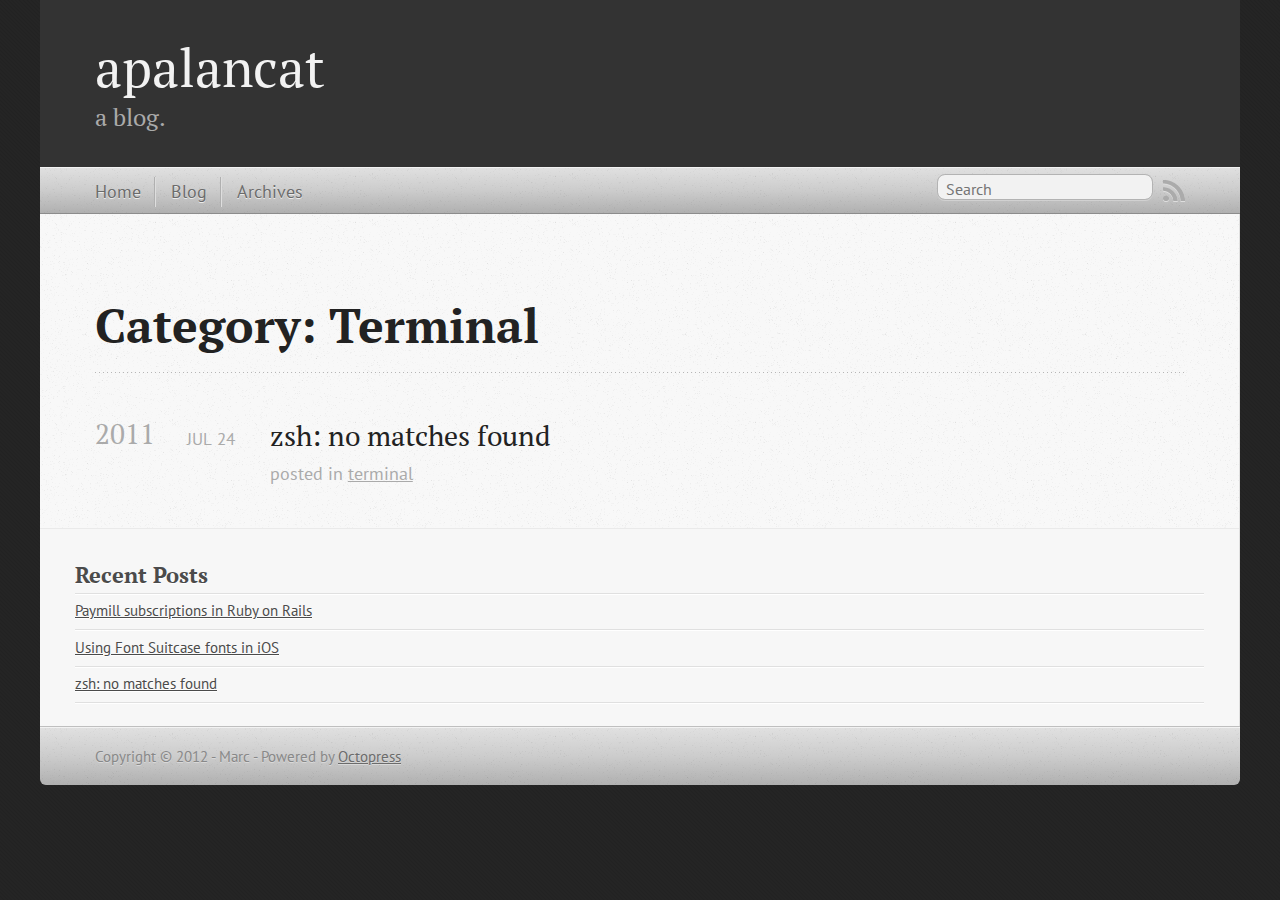
<file: blog/categories/terminal/index.html>
<!DOCTYPE html>
<!--[if IEMobile 7 ]><html class="no-js iem7"><![endif]-->
<!--[if lt IE 9]><html class="no-js lte-ie8"><![endif]-->
<!--[if (gt IE 8)|(gt IEMobile 7)|!(IEMobile)|!(IE)]><!--><html class="no-js" lang="en"><!--<![endif]-->
<head>
  <meta charset="utf-8">
  <title>Category: terminal - apalancat</title>
  <meta name="author" content="Marc">

  
  <meta name="description" content="Category: terminal">
  

  <!-- http://t.co/dKP3o1e -->
  <meta name="HandheldFriendly" content="True">
  <meta name="MobileOptimized" content="320">
  <meta name="viewport" content="width=device-width, initial-scale=1">

  
  <link rel="canonical" href="http://apalan.catblog/categories/terminal/">
  <link href="/favicon.png" rel="icon">
  <link href="/stylesheets/screen.css" media="screen, projection" rel="stylesheet" type="text/css">
  <script src="/javascripts/modernizr-2.0.js"></script>
  <script src="/javascripts/ender.js"></script>
  <script src="/javascripts/octopress.js" type="text/javascript"></script>
  <link href="/atom.xml" rel="alternate" title="apalancat" type="application/atom+xml">
  <!--Fonts from Google"s Web font directory at http://google.com/webfonts -->
<link href="http://fonts.googleapis.com/css?family=PT+Serif:regular,italic,bold,bolditalic" rel="stylesheet" type="text/css">
<link href="http://fonts.googleapis.com/css?family=PT+Sans:regular,italic,bold,bolditalic" rel="stylesheet" type="text/css">

  
  <script type="text/javascript">
    var _gaq = _gaq || [];
    _gaq.push(['_setAccount', 'UA-881534-12']);
    _gaq.push(['_trackPageview']);

    (function() {
      var ga = document.createElement('script'); ga.type = 'text/javascript'; ga.async = true;
      ga.src = ('https:' == document.location.protocol ? 'https://ssl' : 'http://www') + '.google-analytics.com/ga.js';
      var s = document.getElementsByTagName('script')[0]; s.parentNode.insertBefore(ga, s);
    })();
  </script>


</head>

<body    class="collapse-sidebar sidebar-footer" >
  <header role="banner"><hgroup>
  <h1><a href="/">apalancat</a></h1>
  
    <h2>a blog.</h2>
  
</hgroup>

</header>
  <nav role="navigation"><ul class="subscription" data-subscription="rss">
  <li><a href="/atom.xml" rel="subscribe-rss" title="subscribe via RSS">RSS</a></li>
  
</ul>
  
<form action="http://google.com/search" method="get">
  <fieldset role="search">
    <input type="hidden" name="q" value="site:apalan.cat" />
    <input class="search" type="text" name="q" results="0" placeholder="Search"/>
  </fieldset>
</form>
  
<ul class="main-navigation">
  <li><a href="/">Home</a></li>
  <li><a href="/blog/">Blog</a></li>
  <li><a href="/blog/archives">Archives</a></li>
</ul>

</nav>
  <div id="main">
    <div id="content">
      <div>
<article role="article">
  
  <header>
    <h1 class="entry-title">Category: Terminal</h1>
    
  </header>
  
  <div id="blog-archives" class="category">



  
  <h2>2011</h2>

<article>
  
<h1><a href="/blog/2011/07/24/zsh-no-matches-found/">zsh: no matches found</a></h1>
<time datetime="2011-07-24T16:55:00+02:00" pubdate><span class='month'>Jul</span> <span class='day'>24</span> <span class='year'>2011</span></time>

<footer>
  <span class="categories">posted in <a class='category' href='/blog/categories/terminal/'>terminal</a></span>
</footer>


</article>

</div>

  
</article>

</div>

<aside class="sidebar">
  
    <section>
  <h1>Recent Posts</h1>
  <ul id="recent_posts">
    
      <li class="post">
        <a href="/blog/2012/12/03/paymill-subscriptions-in-ruby-on-rails/">Paymill subscriptions in Ruby on Rails</a>
      </li>
    
      <li class="post">
        <a href="/blog/2011/10/29/font-suitcase-fonts-in-ios/">Using Font Suitcase fonts in iOS</a>
      </li>
    
      <li class="post">
        <a href="/blog/2011/07/24/zsh-no-matches-found/">zsh: no matches found</a>
      </li>
    
  </ul>
</section>






  
</aside>


    </div>
  </div>
  <footer role="contentinfo"><p>
  Copyright &copy; 2012 - Marc -
  <span class="credit">Powered by <a href="http://octopress.org">Octopress</a></span>
</p>

</footer>
  







  <script type="text/javascript">
    (function(){
      var twitterWidgets = document.createElement('script');
      twitterWidgets.type = 'text/javascript';
      twitterWidgets.async = true;
      twitterWidgets.src = 'http://platform.twitter.com/widgets.js';
      document.getElementsByTagName('head')[0].appendChild(twitterWidgets);
    })();
  </script>





</body>
</html>
</file>
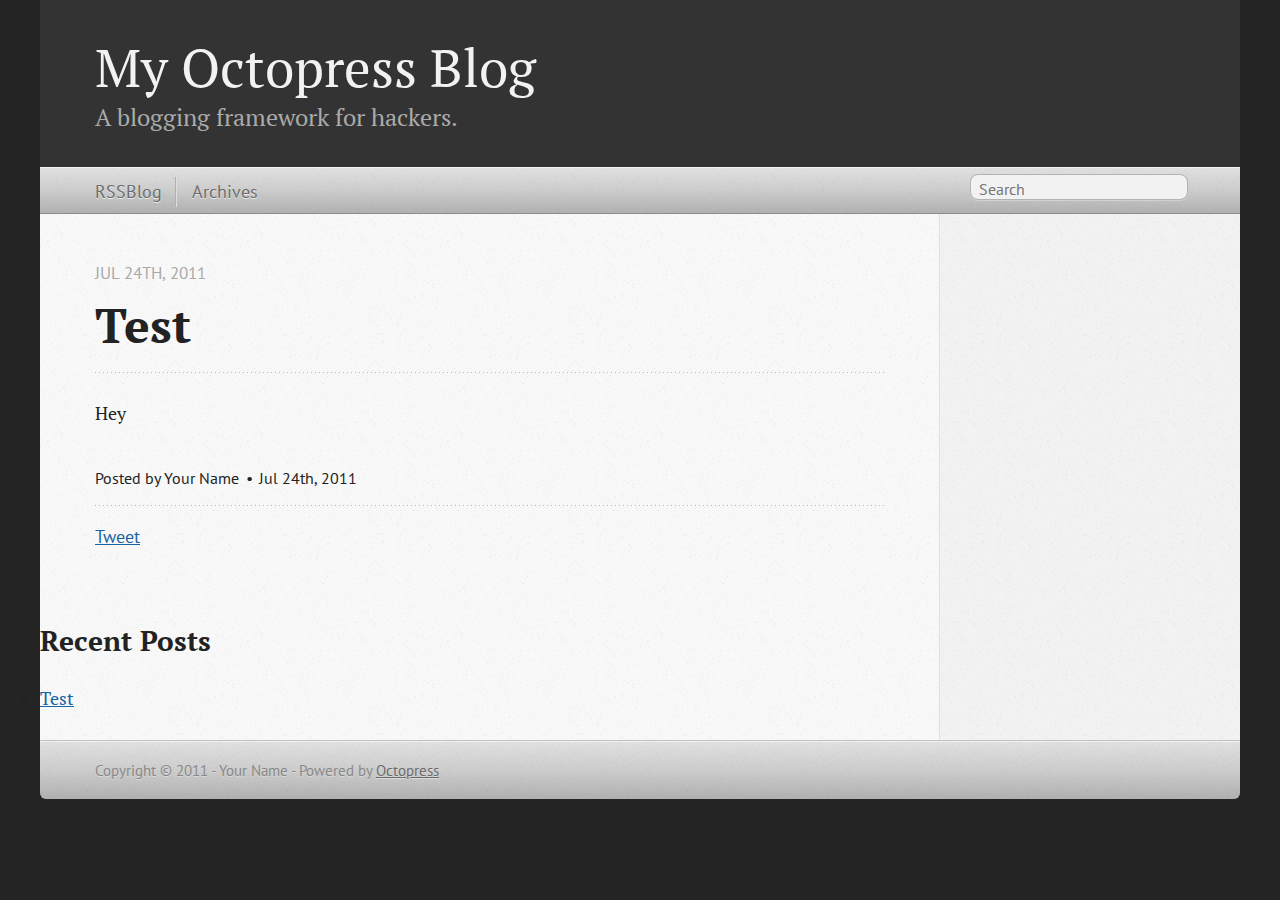
<file: blog/2011/07/24/test/index.html>
<!DOCTYPE html>
<!--[if IEMobile 7 ]><html class="no-js iem7" manifest="default.appcache?v=1"><![endif]-->
<!--[if lt IE 9]><html class="no-js lte-ie8"><![endif]-->
<!--[if (gt IE 8)|(gt IEMobile 7)|!(IEMobile)|!(IE)]><!--><html class="no-js" manifest="default.appcache?v=1" lang="en"><!--<![endif]-->
<head>
  <meta charset="utf-8">
  <title>My Octopress Blog: Test</title>
  <meta name="author" content="Your Name">
  

  <!-- http://t.co/dKP3o1e -->
  <meta name="HandheldFriendly" content="True">
  <meta name="MobileOptimized" content="320">
  <meta name="viewport" content="width=device-width, initial-scale=1">

  

  <link href="/favicon.png" rel="shortcut icon" />
  <link href="/stylesheets/screen.css" media="screen, projection" rel="stylesheet" type="text/css">
  <script src="/javascripts/modernizr-2.0.js"></script>
  <script src="http://s3.amazonaws.com/ender-js/jeesh.min.js"></script>
  <script src="/javascripts/octopress.js" type="text/javascript"></script>
  <link href='http://fonts.googleapis.com/css?family=PT+Serif:regular,italic,bold,bolditalic' rel='stylesheet' type='text/css'>
  <link href='http://fonts.googleapis.com/css?family=PT+Sans:regular,italic,bold,bolditalic' rel='stylesheet' type='text/css'>
  <link href="/atom.xml" rel="alternate" title="My Octopress Blog" type="application/atom+xml"/>
  

  
  <script type="text/javascript">
    (function() {
      var script = document.createElement('script'); script.type = 'text/javascript'; script.async = true;
      script.src = 'https://apis.google.com/js/plusone.js';
      var s = document.getElementsByTagName('script')[0]; s.parentNode.insertBefore(script, s);
    })();
  </script>


  
  <script type="text/javascript">
    (function(){
      var twitterWidgets = document.createElement('script');
      twitterWidgets.type = 'text/javascript';
      twitterWidgets.async = true;
      twitterWidgets.src = 'http://platform.twitter.com/widgets.js';
      document.getElementsByTagName('head')[0].appendChild(twitterWidgets);
    })();
  </script>


</head>

<body  >
  <header><hgroup>
  <h1><a href="/">My Octopress Blog</a></h1>
  
    <h2>A blogging framework for hackers.</h2>
  
</hgroup>
</header>
  <nav><ul role="subscription" data-subscription="rss">
  <li><a href="/atom.xml" rel="subscribe-rss" title="subscribe via RSS">RSS</a></li>
  
</ul>
<form action="http://google.com/search" method="get">
  <fieldset role="site-search">
    <input type="hidden" name="q" value="site:apalancat.github.com" />
    <input class="search" type="text" name="q" results="0" placeholder="Search"/>
  </fieldset>
</form>
<ul role=main-navigation>
  <li><a href="/">Blog</a></li>
  <li><a href="/blog/archives">Archives</a></li>
</ul>
</nav>
  <div id="main">
    <div id="content">
      <div>
<article class="hentry">
  
  <header>
    
      <h1 class="entry-title">Test</h1>
    
    
      <p class="meta">




<time datetime="2011-07-24 16:55:00 +0200" pubdate  updated >Jul 24<span>th</span>, 2011</time>


</p>
    
  </header>


<div class="entry-content"><p>Hey</p>
</div>


  <footer>
    <p class="meta">
      
  

<span class="byline author vcard">Posted by <span class="fn">Your Name</span></span>

      




<time datetime="2011-07-24 16:55:00 +0200" pubdate  updated >Jul 24<span>th</span>, 2011</time>



      


    </p>
    
      <div class="sharing">
  
  <a href="http://twitter.com/share" class="twitter-share-button" data-url="http://apalancat.github.com/blog/2011/07/24/test" data-via="" data-counturl="http://apalancat.github.com/blog/2011/07/24/test" >Tweet</a>
  
  
  <g:plusone size="medium"></g:plusone>
  
</div>

    
  </footer>
</article>

</div>

      
        <aside role=sidebar><section>
  <h1>Recent Posts</h1>
  <ul id="recent_posts">
    
      <li class="post">
        <a href="/blog/2011/07/24/test">Test</a>
      </li>
    
  </ul>
</section>







</aside>
      
    </div>
  </div>
  <footer><p>
  Copyright &copy; 2011 - Your Name -
  <span class="credit">Powered by <a href="http://octopress.org">Octopress</a></span>
</p>
</footer>
</body>
</html>
</file>
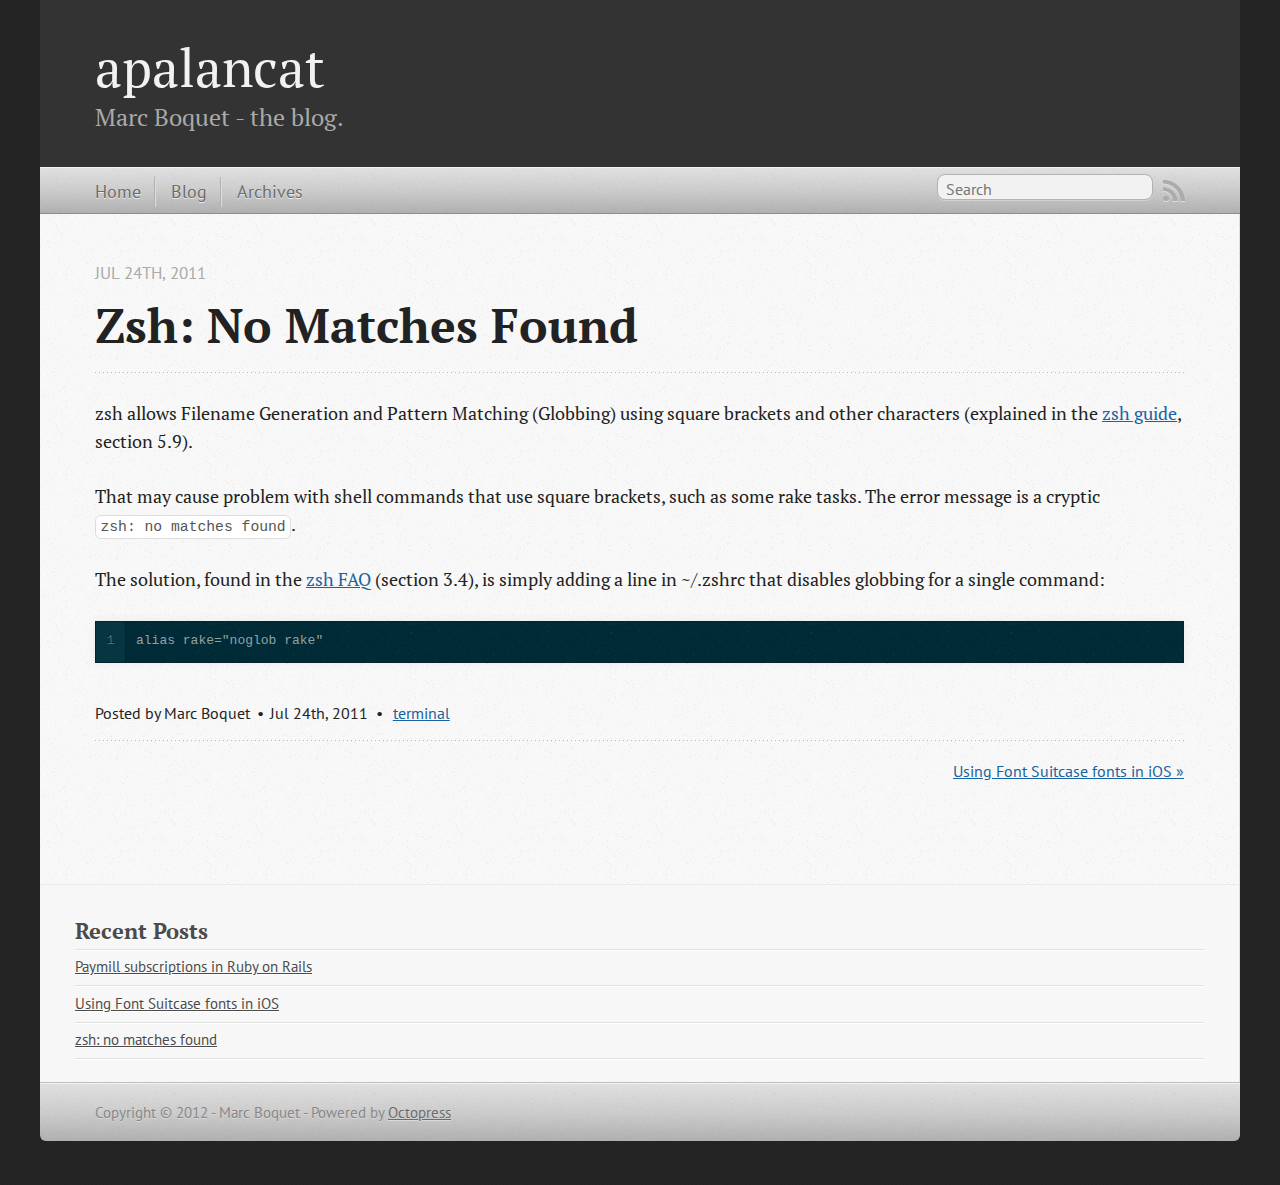
<file: blog/2011/07/24/zsh-no-matches-found/index.html>
<!DOCTYPE html>
<!--[if IEMobile 7 ]><html class="no-js iem7"><![endif]-->
<!--[if lt IE 9]><html class="no-js lte-ie8"><![endif]-->
<!--[if (gt IE 8)|(gt IEMobile 7)|!(IEMobile)|!(IE)]><!--><html class="no-js" lang="en"><!--<![endif]-->
<head>
  <meta charset="utf-8">
  <title>zsh: no matches found - apalancat</title>
  <meta name="author" content="Marc Boquet">

  
  <meta name="description" content="zsh allows Filename Generation and Pattern Matching (Globbing) using square brackets and other characters (explained in the zsh guide, section 5.9). &hellip;">
  

  <!-- http://t.co/dKP3o1e -->
  <meta name="HandheldFriendly" content="True">
  <meta name="MobileOptimized" content="320">
  <meta name="viewport" content="width=device-width, initial-scale=1">

  
  <link rel="canonical" href="http://apalan.cat/blog/2011/07/24/zsh-no-matches-found/">
  <link href="/favicon.png" rel="icon">
  <link href="/stylesheets/screen.css" media="screen, projection" rel="stylesheet" type="text/css">
  <script src="/javascripts/modernizr-2.0.js"></script>
  <script src="/javascripts/ender.js"></script>
  <script src="/javascripts/octopress.js" type="text/javascript"></script>
  <link href="/atom.xml" rel="alternate" title="apalancat" type="application/atom+xml">
  <!--Fonts from Google"s Web font directory at http://google.com/webfonts -->
<link href="http://fonts.googleapis.com/css?family=PT+Serif:regular,italic,bold,bolditalic" rel="stylesheet" type="text/css">
<link href="http://fonts.googleapis.com/css?family=PT+Sans:regular,italic,bold,bolditalic" rel="stylesheet" type="text/css">

  
  <script type="text/javascript">
    var _gaq = _gaq || [];
    _gaq.push(['_setAccount', 'UA-881534-12']);
    _gaq.push(['_trackPageview']);

    (function() {
      var ga = document.createElement('script'); ga.type = 'text/javascript'; ga.async = true;
      ga.src = ('https:' == document.location.protocol ? 'https://ssl' : 'http://www') + '.google-analytics.com/ga.js';
      var s = document.getElementsByTagName('script')[0]; s.parentNode.insertBefore(ga, s);
    })();
  </script>


</head>

<body    class="collapse-sidebar sidebar-footer" >
  <header role="banner"><hgroup>
  <h1><a href="/">apalancat</a></h1>
  
    <h2>Marc Boquet - the blog.</h2>
  
</hgroup>

</header>
  <nav role="navigation"><ul class="subscription" data-subscription="rss">
  <li><a href="/atom.xml" rel="subscribe-rss" title="subscribe via RSS">RSS</a></li>
  
</ul>
  
<form action="http://google.com/search" method="get">
  <fieldset role="search">
    <input type="hidden" name="q" value="site:apalan.cat" />
    <input class="search" type="text" name="q" results="0" placeholder="Search"/>
  </fieldset>
</form>
  
<ul class="main-navigation">
  <li><a href="/">Home</a></li>
  <li><a href="/blog/">Blog</a></li>
  <li><a href="/blog/archives">Archives</a></li>
</ul>

</nav>
  <div id="main">
    <div id="content">
      <div>
<article class="hentry" role="article">
  
  <header>
    
      <h1 class="entry-title">Zsh: No Matches Found</h1>
    
    
      <p class="meta">
        








  


<time datetime="2011-07-24T16:55:00+02:00" pubdate data-updated="true">Jul 24<span>th</span>, 2011</time>
        
      </p>
    
  </header>


<div class="entry-content"><p>zsh allows Filename Generation and Pattern Matching (Globbing) using square brackets and other characters (explained in the <a href="http://zsh.sourceforge.net/Guide/zshguide05.html">zsh guide</a>, section 5.9).</p>

<p>That may cause problem with shell commands that use square brackets, such as some rake tasks. The error message is a cryptic <code>zsh: no matches found</code>.</p>

<p>The solution, found in the <a href="http://zsh.sourceforge.net/FAQ/zshfaq03.html">zsh FAQ</a> (section 3.4), is simply adding a line in ~/.zshrc that disables globbing for a single command:</p>

<figure class='code'><div class="highlight"><table><tr><td class="gutter"><pre class="line-numbers"><span class='line-number'>1</span>
</pre></td><td class='code'><pre><code class=''><span class='line'>alias rake="noglob rake"</span></code></pre></td></tr></table></div></figure>



</div>


  <footer>
    <p class="meta">
      
  

<span class="byline author vcard">Posted by <span class="fn">Marc Boquet</span></span>

      








  


<time datetime="2011-07-24T16:55:00+02:00" pubdate data-updated="true">Jul 24<span>th</span>, 2011</time>
      

<span class="categories">
  
    <a class='category' href='/blog/categories/terminal/'>terminal</a>
  
</span>


    </p>
    
      <div class="sharing">
  
  
  
</div>

    
    <p class="meta">
      
      
        <a class="basic-alignment right" href="/blog/2011/10/29/font-suitcase-fonts-in-ios/" title="Next Post: Using Font Suitcase fonts in iOS">Using Font Suitcase fonts in iOS &raquo;</a>
      
    </p>
  </footer>
</article>

</div>

<aside class="sidebar">
  
    <section>
  <h1>Recent Posts</h1>
  <ul id="recent_posts">
    
      <li class="post">
        <a href="/blog/2012/12/03/paymill-subscriptions-in-ruby-on-rails/">Paymill subscriptions in Ruby on Rails</a>
      </li>
    
      <li class="post">
        <a href="/blog/2011/10/29/font-suitcase-fonts-in-ios/">Using Font Suitcase fonts in iOS</a>
      </li>
    
      <li class="post">
        <a href="/blog/2011/07/24/zsh-no-matches-found/">zsh: no matches found</a>
      </li>
    
  </ul>
</section>






  
</aside>


    </div>
  </div>
  <footer role="contentinfo"><p>
  Copyright &copy; 2012 - Marc Boquet -
  <span class="credit">Powered by <a href="http://octopress.org">Octopress</a></span>
</p>

</footer>
  







  <script type="text/javascript">
    (function(){
      var twitterWidgets = document.createElement('script');
      twitterWidgets.type = 'text/javascript';
      twitterWidgets.async = true;
      twitterWidgets.src = 'http://platform.twitter.com/widgets.js';
      document.getElementsByTagName('head')[0].appendChild(twitterWidgets);
    })();
  </script>





</body>
</html>
</file>
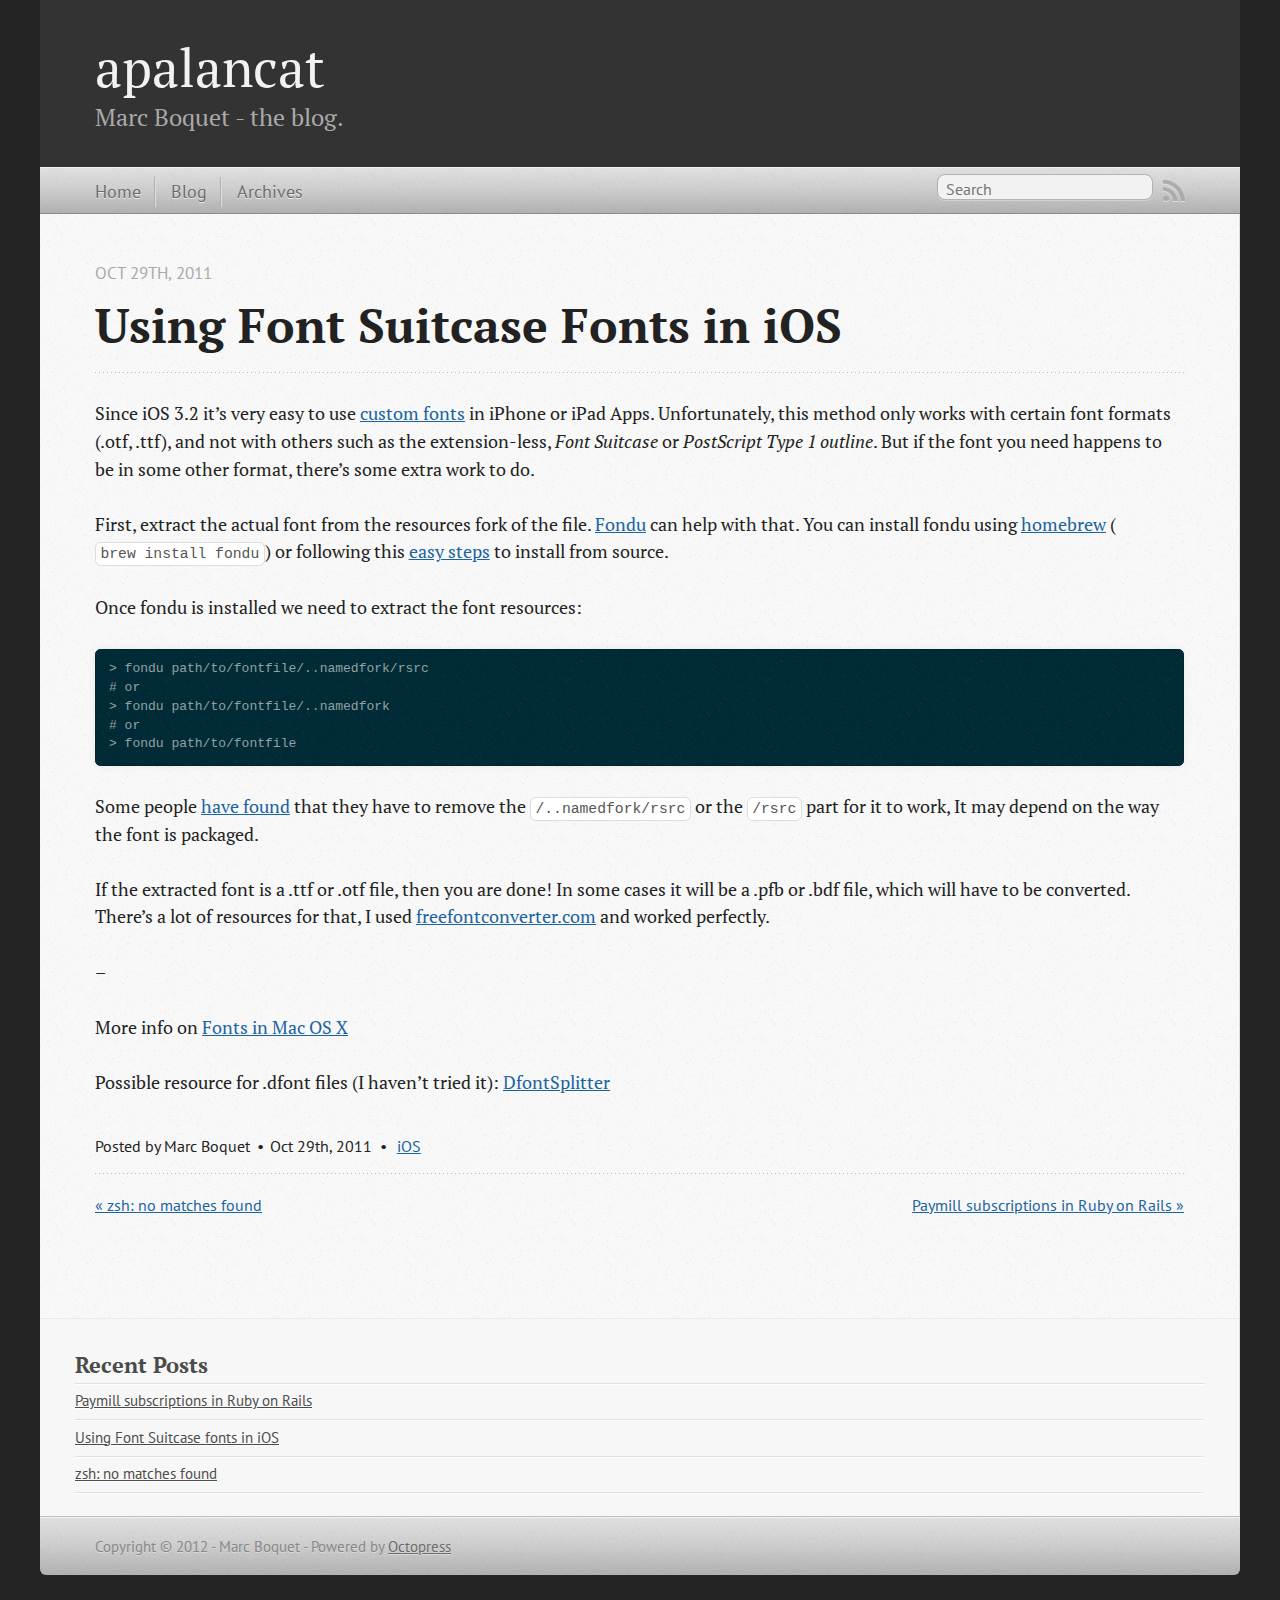
<file: blog/2011/10/29/font-suitcase-fonts-in-ios/index.html>
<!DOCTYPE html>
<!--[if IEMobile 7 ]><html class="no-js iem7"><![endif]-->
<!--[if lt IE 9]><html class="no-js lte-ie8"><![endif]-->
<!--[if (gt IE 8)|(gt IEMobile 7)|!(IEMobile)|!(IE)]><!--><html class="no-js" lang="en"><!--<![endif]-->
<head>
  <meta charset="utf-8">
  <title>Using Font Suitcase fonts in iOS - apalancat</title>
  <meta name="author" content="Marc Boquet">

  
  <meta name="description" content="Since iOS 3.2 it&#8217;s very easy to use custom fonts in iPhone or iPad Apps. Unfortunately, this method only works with certain font formats (.otf &hellip;">
  

  <!-- http://t.co/dKP3o1e -->
  <meta name="HandheldFriendly" content="True">
  <meta name="MobileOptimized" content="320">
  <meta name="viewport" content="width=device-width, initial-scale=1">

  
  <link rel="canonical" href="http://apalan.cat/blog/2011/10/29/font-suitcase-fonts-in-ios/">
  <link href="/favicon.png" rel="icon">
  <link href="/stylesheets/screen.css" media="screen, projection" rel="stylesheet" type="text/css">
  <script src="/javascripts/modernizr-2.0.js"></script>
  <script src="/javascripts/ender.js"></script>
  <script src="/javascripts/octopress.js" type="text/javascript"></script>
  <link href="/atom.xml" rel="alternate" title="apalancat" type="application/atom+xml">
  <!--Fonts from Google"s Web font directory at http://google.com/webfonts -->
<link href="http://fonts.googleapis.com/css?family=PT+Serif:regular,italic,bold,bolditalic" rel="stylesheet" type="text/css">
<link href="http://fonts.googleapis.com/css?family=PT+Sans:regular,italic,bold,bolditalic" rel="stylesheet" type="text/css">

  
  <script type="text/javascript">
    var _gaq = _gaq || [];
    _gaq.push(['_setAccount', 'UA-881534-12']);
    _gaq.push(['_trackPageview']);

    (function() {
      var ga = document.createElement('script'); ga.type = 'text/javascript'; ga.async = true;
      ga.src = ('https:' == document.location.protocol ? 'https://ssl' : 'http://www') + '.google-analytics.com/ga.js';
      var s = document.getElementsByTagName('script')[0]; s.parentNode.insertBefore(ga, s);
    })();
  </script>


</head>

<body    class="collapse-sidebar sidebar-footer" >
  <header role="banner"><hgroup>
  <h1><a href="/">apalancat</a></h1>
  
    <h2>Marc Boquet - the blog.</h2>
  
</hgroup>

</header>
  <nav role="navigation"><ul class="subscription" data-subscription="rss">
  <li><a href="/atom.xml" rel="subscribe-rss" title="subscribe via RSS">RSS</a></li>
  
</ul>
  
<form action="http://google.com/search" method="get">
  <fieldset role="search">
    <input type="hidden" name="q" value="site:apalan.cat" />
    <input class="search" type="text" name="q" results="0" placeholder="Search"/>
  </fieldset>
</form>
  
<ul class="main-navigation">
  <li><a href="/">Home</a></li>
  <li><a href="/blog/">Blog</a></li>
  <li><a href="/blog/archives">Archives</a></li>
</ul>

</nav>
  <div id="main">
    <div id="content">
      <div>
<article class="hentry" role="article">
  
  <header>
    
      <h1 class="entry-title">Using Font Suitcase Fonts in iOS</h1>
    
    
      <p class="meta">
        








  


<time datetime="2011-10-29T16:59:00+02:00" pubdate data-updated="true">Oct 29<span>th</span>, 2011</time>
        
      </p>
    
  </header>


<div class="entry-content"><p>Since iOS 3.2 it&#8217;s very easy to use <a href="http://blog.beefyapps.com/2010/06/custom-fonts-in-ios-4/">custom fonts</a> in iPhone or iPad Apps. Unfortunately, this method only works with certain font formats (.otf, .ttf), and not with others such as the extension-less, <em>Font Suitcase</em> or <em>PostScript Type 1 outline</em>. But if the font you need happens to be in some other format, there&#8217;s some extra work to do.</p>

<p>First, extract the actual font from the resources fork of the file. <a href="http://fondu.sourceforge.net/">Fondu</a> can help with that. You can install fondu using <a href="http://mxcl.github.com/homebrew/">homebrew</a> (<code>brew install fondu</code>) or following this <a href="http://rockonflash.wordpress.com/2011/02/03/extracting-true-type-fonts-from-font-suitcase-files/">easy steps</a> to install from source.</p>

<p>Once fondu is installed we need to extract the font resources:</p>

<pre><code>&gt; fondu path/to/fontfile/..namedfork/rsrc
# or
&gt; fondu path/to/fontfile/..namedfork
# or
&gt; fondu path/to/fontfile
</code></pre>

<p>Some people <a href="http://rockonflash.wordpress.com/2011/02/03/extracting-true-type-fonts-from-font-suitcase-files/#comment-5353">have found</a> that they have to remove the <code>/..namedfork/rsrc</code> or the <code>/rsrc</code> part for it to work, It may depend on the way the font is packaged.</p>

<p>If the extracted font is a .ttf or .otf file, then you are done! In some cases it will be a .pfb or .bdf file, which will have to be converted. There&#8217;s a lot of resources for that, I used <a href="http://www.freefontconverter.com/">freefontconverter.com</a> and worked perfectly.</p>

<p>&#8211;</p>

<p>More info on <a href="http://www.peachpit.com/articles/article.aspx?p=31702&amp;seqNum=9">Fonts in Mac OS X</a></p>

<p>Possible resource for .dfont files (I haven&#8217;t tried it): <a href="http://peter.upfold.org.uk/projects/dfontsplitter">DfontSplitter</a></p>
</div>


  <footer>
    <p class="meta">
      
  

<span class="byline author vcard">Posted by <span class="fn">Marc Boquet</span></span>

      








  


<time datetime="2011-10-29T16:59:00+02:00" pubdate data-updated="true">Oct 29<span>th</span>, 2011</time>
      

<span class="categories">
  
    <a class='category' href='/blog/categories/ios/'>iOS</a>
  
</span>


    </p>
    
      <div class="sharing">
  
  
  
</div>

    
    <p class="meta">
      
        <a class="basic-alignment left" href="/blog/2011/07/24/zsh-no-matches-found/" title="Previous Post: zsh: no matches found">&laquo; zsh: no matches found</a>
      
      
        <a class="basic-alignment right" href="/blog/2012/12/03/paymill-subscriptions-in-ruby-on-rails/" title="Next Post: Paymill subscriptions in Ruby on Rails">Paymill subscriptions in Ruby on Rails &raquo;</a>
      
    </p>
  </footer>
</article>

</div>

<aside class="sidebar">
  
    <section>
  <h1>Recent Posts</h1>
  <ul id="recent_posts">
    
      <li class="post">
        <a href="/blog/2012/12/03/paymill-subscriptions-in-ruby-on-rails/">Paymill subscriptions in Ruby on Rails</a>
      </li>
    
      <li class="post">
        <a href="/blog/2011/10/29/font-suitcase-fonts-in-ios/">Using Font Suitcase fonts in iOS</a>
      </li>
    
      <li class="post">
        <a href="/blog/2011/07/24/zsh-no-matches-found/">zsh: no matches found</a>
      </li>
    
  </ul>
</section>






  
</aside>


    </div>
  </div>
  <footer role="contentinfo"><p>
  Copyright &copy; 2012 - Marc Boquet -
  <span class="credit">Powered by <a href="http://octopress.org">Octopress</a></span>
</p>

</footer>
  







  <script type="text/javascript">
    (function(){
      var twitterWidgets = document.createElement('script');
      twitterWidgets.type = 'text/javascript';
      twitterWidgets.async = true;
      twitterWidgets.src = 'http://platform.twitter.com/widgets.js';
      document.getElementsByTagName('head')[0].appendChild(twitterWidgets);
    })();
  </script>





</body>
</html>
</file>
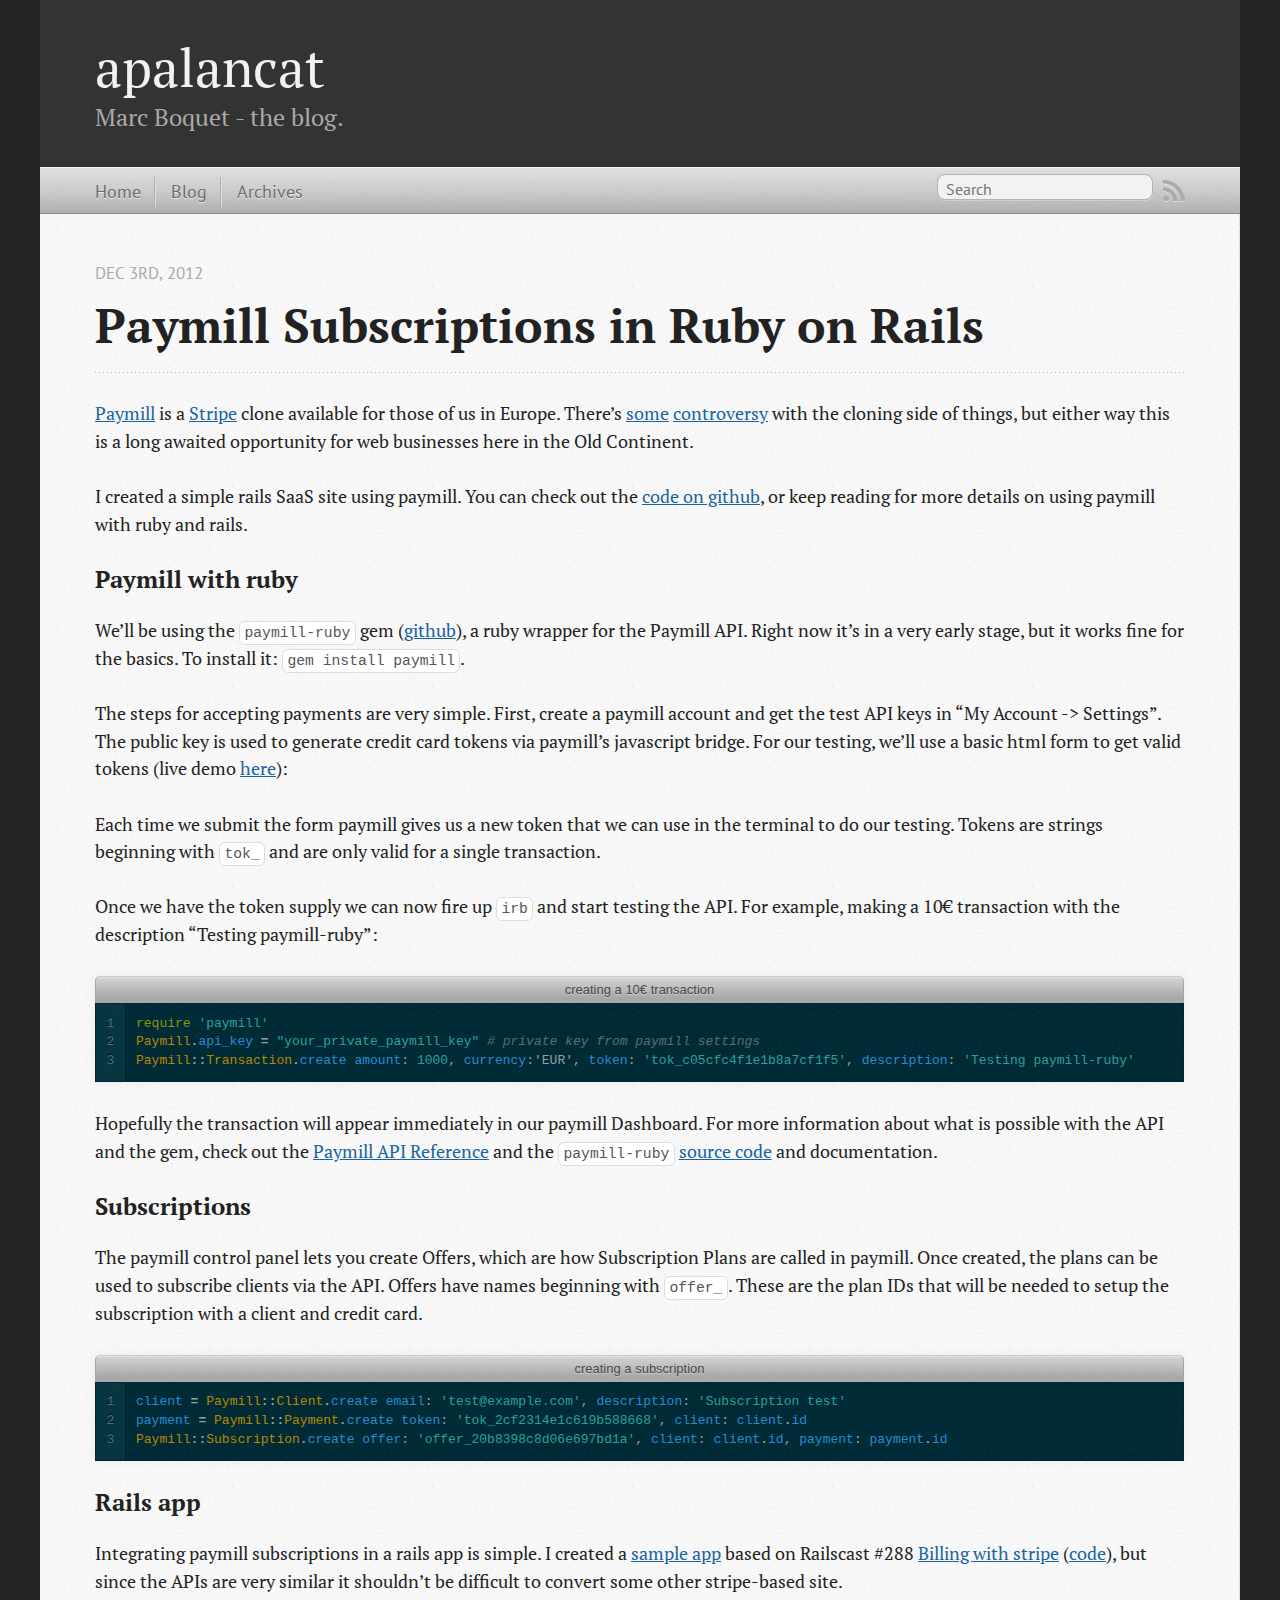
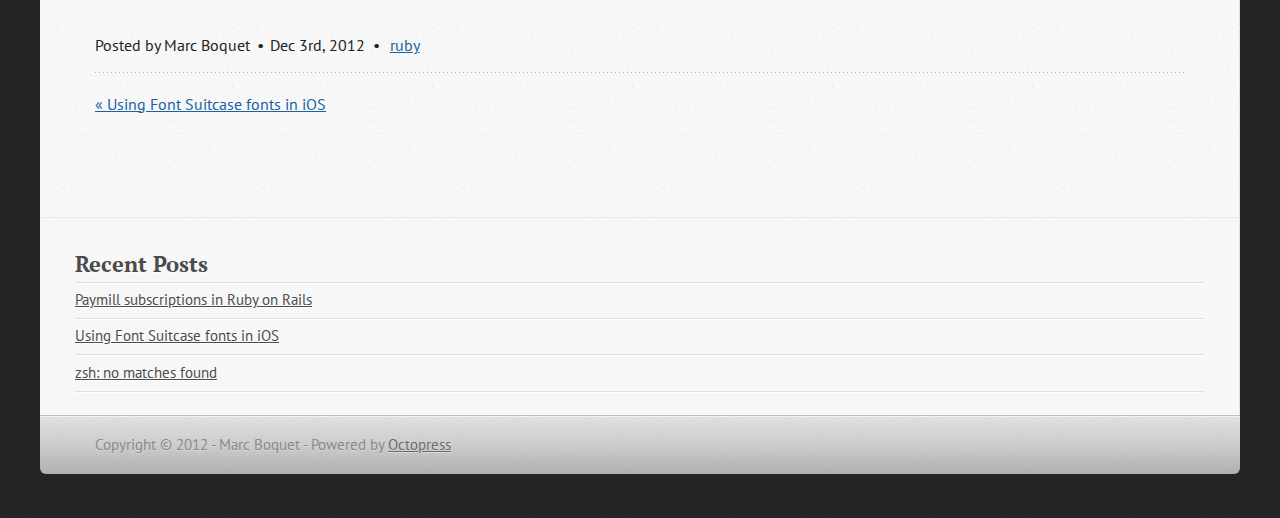
<file: blog/2012/12/03/paymill-subscriptions-in-ruby-on-rails/index.html>
<!DOCTYPE html>
<!--[if IEMobile 7 ]><html class="no-js iem7"><![endif]-->
<!--[if lt IE 9]><html class="no-js lte-ie8"><![endif]-->
<!--[if (gt IE 8)|(gt IEMobile 7)|!(IEMobile)|!(IE)]><!--><html class="no-js" lang="en"><!--<![endif]-->
<head>
  <meta charset="utf-8">
  <title>Paymill subscriptions in Ruby on Rails - apalancat</title>
  <meta name="author" content="Marc Boquet">

  
  <meta name="description" content="Paymill is a Stripe clone available for those of us in Europe. There&#8217;s some controversy with the cloning side of things, but either way this is &hellip;">
  

  <!-- http://t.co/dKP3o1e -->
  <meta name="HandheldFriendly" content="True">
  <meta name="MobileOptimized" content="320">
  <meta name="viewport" content="width=device-width, initial-scale=1">

  
  <link rel="canonical" href="http://apalan.cat/blog/2012/12/03/paymill-subscriptions-in-ruby-on-rails/">
  <link href="/favicon.png" rel="icon">
  <link href="/stylesheets/screen.css" media="screen, projection" rel="stylesheet" type="text/css">
  <script src="/javascripts/modernizr-2.0.js"></script>
  <script src="/javascripts/ender.js"></script>
  <script src="/javascripts/octopress.js" type="text/javascript"></script>
  <link href="/atom.xml" rel="alternate" title="apalancat" type="application/atom+xml">
  <!--Fonts from Google"s Web font directory at http://google.com/webfonts -->
<link href="http://fonts.googleapis.com/css?family=PT+Serif:regular,italic,bold,bolditalic" rel="stylesheet" type="text/css">
<link href="http://fonts.googleapis.com/css?family=PT+Sans:regular,italic,bold,bolditalic" rel="stylesheet" type="text/css">

  
  <script type="text/javascript">
    var _gaq = _gaq || [];
    _gaq.push(['_setAccount', 'UA-881534-12']);
    _gaq.push(['_trackPageview']);

    (function() {
      var ga = document.createElement('script'); ga.type = 'text/javascript'; ga.async = true;
      ga.src = ('https:' == document.location.protocol ? 'https://ssl' : 'http://www') + '.google-analytics.com/ga.js';
      var s = document.getElementsByTagName('script')[0]; s.parentNode.insertBefore(ga, s);
    })();
  </script>


</head>

<body    class="collapse-sidebar sidebar-footer" >
  <header role="banner"><hgroup>
  <h1><a href="/">apalancat</a></h1>
  
    <h2>Marc Boquet - the blog.</h2>
  
</hgroup>

</header>
  <nav role="navigation"><ul class="subscription" data-subscription="rss">
  <li><a href="/atom.xml" rel="subscribe-rss" title="subscribe via RSS">RSS</a></li>
  
</ul>
  
<form action="http://google.com/search" method="get">
  <fieldset role="search">
    <input type="hidden" name="q" value="site:apalan.cat" />
    <input class="search" type="text" name="q" results="0" placeholder="Search"/>
  </fieldset>
</form>
  
<ul class="main-navigation">
  <li><a href="/">Home</a></li>
  <li><a href="/blog/">Blog</a></li>
  <li><a href="/blog/archives">Archives</a></li>
</ul>

</nav>
  <div id="main">
    <div id="content">
      <div>
<article class="hentry" role="article">
  
  <header>
    
      <h1 class="entry-title">Paymill Subscriptions in Ruby on Rails</h1>
    
    
      <p class="meta">
        








  


<time datetime="2012-12-03T20:23:00+01:00" pubdate data-updated="true">Dec 3<span>rd</span>, 2012</time>
        
      </p>
    
  </header>


<div class="entry-content"><p><a href="https://www.paymill.com/">Paymill</a> is a <a href="https://stripe.com/">Stripe</a> clone available for those of us in Europe. There&#8217;s <a href="http://thenextweb.com/apps/2012/08/14/introducing-paymill-the-stripe-ripoff-samwer-brothers-rocket-internet/">some</a> <a href="http://gigaom.com/europe/rocket-apes-stripe-and-takes-its-clone-factory-to-new-countries/">controversy</a> with the cloning side of things, but either way this is a long awaited opportunity for web businesses here in the Old Continent.</p>

<p>I created a simple rails SaaS site using paymill. You can check out the <a href="https://github.com/apalancat/paymill-rails">code on github</a>, or keep reading for more details on using paymill with ruby and rails.</p>

<h3>Paymill with ruby</h3>

<p>We&#8217;ll be using the <code>paymill-ruby</code> gem (<a href="https://github.com/dkd/paymill-ruby">github</a>), a ruby wrapper for the Paymill API. Right now it&#8217;s in a very early stage, but it works fine for the basics.
To install it: <code>gem install paymill</code>.</p>

<p>The steps for accepting payments are very simple.
First, create a paymill account and get the test API keys in &#8220;My Account -> Settings&#8221;. The public key is used to generate credit card tokens via paymill&#8217;s javascript bridge. For our testing, we&#8217;ll use a basic html form to get valid tokens (live demo <a href="/downloads/code/paymill_token.html">here</a>):</p>

<div><script src='https://gist.github.com/4240886.js?file='></script>
<noscript><pre><code>&lt;html&gt;
&lt;head&gt;
    &lt;meta http-equiv=&quot;content-type&quot; content=&quot;text/html; charset=utf-8&quot;/&gt;
    &lt;script type=&quot;text/javascript&quot;&gt;
        var PAYMILL_PUBLIC_KEY = 'your_public_paymill_key';
    &lt;/script&gt;
    &lt;script src=&quot;http://code.jquery.com/jquery-latest.min.js&quot;&gt;&lt;/script&gt;
    &lt;script type=&quot;text/javascript&quot; src=&quot;https://bridge.paymill.com/&quot;&gt;&lt;/script&gt;
    &lt;script type=&quot;text/javascript&quot;&gt;
        $(document).ready(function () {
          function PaymillResponseHandler(error, result) {
              if (error) {
                  $(&quot;.payment-errors&quot;).text(error.apierror);
              } else {
                  $(&quot;.payment-errors&quot;).text(&quot;&quot;);
                  $(&quot;.payment-token&quot;).text(&quot;Token: &quot;+result.token);
              }
          }
          $(&quot;#payment-form&quot;).submit(function (event) {
              PAYMILL_PUBLIC_KEY = $('.paymill-key').val();
              paymill.createToken({
                  number:$('.card-number').val(),
                  exp_month:$('.card-expiry-month').val(),
                  exp_year:$('.card-expiry-year').val(),
                  cvc:$('.card-cvc').val(),
                  cardholdername:$('.card-holdername').val(),
                  currency:'EUR',
                  amount:'100'
              }, PaymillResponseHandler);
              return false;
          });
          $('.paymill-key').val(PAYMILL_PUBLIC_KEY);
        });
    &lt;/script&gt;
&lt;/head&gt;
&lt;body&gt;
&lt;h1&gt;Paymill Tokens&lt;/h1&gt;
&lt;form id=&quot;payment-form&quot; action=&quot;request.php&quot; method=&quot;POST&quot;&gt;
    &lt;div class=&quot;form-row&quot;&gt;&lt;label&gt;Paymill Public Key&lt;/label&gt;
        &lt;input class=&quot;paymill-key&quot; type=&quot;text&quot; size=&quot;45&quot;/&gt;
    &lt;/div&gt;
    &lt;div class=&quot;form-row&quot;&gt;&lt;label&gt;Card number&lt;/label&gt;
        &lt;input class=&quot;card-number&quot; type=&quot;text&quot; size=&quot;20&quot; value=&quot;4111111111111111&quot;/&gt;
    &lt;/div&gt;
    &lt;div class=&quot;form-row&quot;&gt;&lt;label&gt;CVC&lt;/label&gt;
        &lt;input class=&quot;card-cvc&quot; type=&quot;text&quot; size=&quot;4&quot; value=&quot;111&quot;/&gt;
    &lt;/div&gt;
    &lt;div class=&quot;form-row&quot;&gt;&lt;label&gt;Cardholder name&lt;/label&gt;
        &lt;input class=&quot;card-holdername&quot; type=&quot;text&quot; size=&quot;20&quot; value=&quot;John Doe&quot;/&gt;
    &lt;/div&gt;
    &lt;div class=&quot;form-row&quot;&gt;&lt;label&gt;Expiration date (MM/YYYY)&lt;/label&gt;
        &lt;input class=&quot;card-expiry-month&quot; type=&quot;text&quot; size=&quot;2&quot; value=&quot;12&quot;/&gt;
        &lt;span&gt; / &lt;/span&gt;
        &lt;input class=&quot;card-expiry-year&quot; type=&quot;text&quot; size=&quot;4&quot; value=&quot;2015&quot;/&gt;
    &lt;/div&gt;
    &lt;button class=&quot;submit-button&quot; type=&quot;submit&quot;&gt;Get token&lt;/button&gt;
&lt;/form&gt;
&lt;div class=&quot;payment-token&quot; style=&quot;color:green;&quot;&gt;Token:&lt;/div&gt;
&lt;div class=&quot;payment-errors&quot; style=&quot;color:red;&quot;&gt;&lt;/div&gt;
&lt;/body&gt;
&lt;/html&gt;</code></pre></noscript></div>


<p>Each time we submit the form paymill gives us a new token that we can use in the terminal to do our testing. Tokens are strings beginning with <code>tok_</code> and are only valid for a single transaction.</p>

<p>Once we have the token supply we can now fire up <code>irb</code> and start testing the API.
For example, making a 10€ transaction with the description &#8220;Testing paymill-ruby&#8221;:</p>

<figure class='code'><figcaption><span>creating a 10€ transaction</span></figcaption><div class="highlight"><table><tr><td class="gutter"><pre class="line-numbers"><span class='line-number'>1</span>
<span class='line-number'>2</span>
<span class='line-number'>3</span>
</pre></td><td class='code'><pre><code class='ruby'><span class='line'><span class="nb">require</span> <span class="s1">&#39;paymill&#39;</span>
</span><span class='line'><span class="no">Paymill</span><span class="o">.</span><span class="n">api_key</span> <span class="o">=</span> <span class="s2">&quot;your_private_paymill_key&quot;</span> <span class="c1"># private key from paymill settings</span>
</span><span class='line'><span class="no">Paymill</span><span class="o">::</span><span class="no">Transaction</span><span class="o">.</span><span class="n">create</span> <span class="n">amount</span><span class="p">:</span> <span class="mi">1000</span><span class="p">,</span> <span class="n">currency</span><span class="ss">:&#39;EUR&#39;</span><span class="p">,</span> <span class="n">token</span><span class="p">:</span> <span class="s1">&#39;tok_c05cfc4f1e1b8a7cf1f5&#39;</span><span class="p">,</span> <span class="n">description</span><span class="p">:</span> <span class="s1">&#39;Testing paymill-ruby&#39;</span>
</span></code></pre></td></tr></table></div></figure>


<p>Hopefully the transaction will appear immediately in our paymill Dashboard. For more information about what is possible with the API and the gem, check out the <a href="https://www.paymill.com/en-gb/documentation-3/reference/api-reference/index.html">Paymill API Reference</a> and the <code>paymill-ruby</code> <a href="https://github.com/dkd/paymill-ruby">source code</a> and documentation.</p>

<h3>Subscriptions</h3>

<p>The paymill control panel lets you create Offers, which are how Subscription Plans are called in paymill. Once created, the plans can be used to subscribe clients via the API.
Offers have names beginning with <code>offer_</code>. These are the plan IDs that will be needed to setup the subscription with a client and credit card.</p>

<figure class='code'><figcaption><span>creating a subscription</span></figcaption><div class="highlight"><table><tr><td class="gutter"><pre class="line-numbers"><span class='line-number'>1</span>
<span class='line-number'>2</span>
<span class='line-number'>3</span>
</pre></td><td class='code'><pre><code class='ruby'><span class='line'><span class="n">client</span> <span class="o">=</span> <span class="no">Paymill</span><span class="o">::</span><span class="no">Client</span><span class="o">.</span><span class="n">create</span> <span class="n">email</span><span class="p">:</span> <span class="s1">&#39;test@example.com&#39;</span><span class="p">,</span> <span class="n">description</span><span class="p">:</span> <span class="s1">&#39;Subscription test&#39;</span>
</span><span class='line'><span class="n">payment</span> <span class="o">=</span> <span class="no">Paymill</span><span class="o">::</span><span class="no">Payment</span><span class="o">.</span><span class="n">create</span> <span class="n">token</span><span class="p">:</span> <span class="s1">&#39;tok_2cf2314e1c619b588668&#39;</span><span class="p">,</span> <span class="n">client</span><span class="p">:</span> <span class="n">client</span><span class="o">.</span><span class="n">id</span>
</span><span class='line'><span class="no">Paymill</span><span class="o">::</span><span class="no">Subscription</span><span class="o">.</span><span class="n">create</span> <span class="n">offer</span><span class="p">:</span> <span class="s1">&#39;offer_20b8398c8d06e697bd1a&#39;</span><span class="p">,</span> <span class="n">client</span><span class="p">:</span> <span class="n">client</span><span class="o">.</span><span class="n">id</span><span class="p">,</span> <span class="n">payment</span><span class="p">:</span> <span class="n">payment</span><span class="o">.</span><span class="n">id</span>
</span></code></pre></td></tr></table></div></figure>


<h3>Rails app</h3>

<p>Integrating paymill subscriptions in a rails app is simple. I created a <a href="https://github.com/apalancat/paymill-rails">sample app</a> based on
Railscast #288 <a href="http://railscasts.com/episodes/288-billing-with-stripe">Billing with stripe</a> (<a href="https://github.com/railscasts/288-billing-with-stripe">code</a>), but since the APIs are very similar it shouldn&#8217;t be difficult to convert some other stripe-based site.</p>
</div>


  <footer>
    <p class="meta">
      
  

<span class="byline author vcard">Posted by <span class="fn">Marc Boquet</span></span>

      








  


<time datetime="2012-12-03T20:23:00+01:00" pubdate data-updated="true">Dec 3<span>rd</span>, 2012</time>
      

<span class="categories">
  
    <a class='category' href='/blog/categories/ruby/'>ruby</a>
  
</span>


    </p>
    
      <div class="sharing">
  
  
  
</div>

    
    <p class="meta">
      
        <a class="basic-alignment left" href="/blog/2011/10/29/font-suitcase-fonts-in-ios/" title="Previous Post: Using Font Suitcase fonts in iOS">&laquo; Using Font Suitcase fonts in iOS</a>
      
      
    </p>
  </footer>
</article>

</div>

<aside class="sidebar">
  
    <section>
  <h1>Recent Posts</h1>
  <ul id="recent_posts">
    
      <li class="post">
        <a href="/blog/2012/12/03/paymill-subscriptions-in-ruby-on-rails/">Paymill subscriptions in Ruby on Rails</a>
      </li>
    
      <li class="post">
        <a href="/blog/2011/10/29/font-suitcase-fonts-in-ios/">Using Font Suitcase fonts in iOS</a>
      </li>
    
      <li class="post">
        <a href="/blog/2011/07/24/zsh-no-matches-found/">zsh: no matches found</a>
      </li>
    
  </ul>
</section>






  
</aside>


    </div>
  </div>
  <footer role="contentinfo"><p>
  Copyright &copy; 2012 - Marc Boquet -
  <span class="credit">Powered by <a href="http://octopress.org">Octopress</a></span>
</p>

</footer>
  







  <script type="text/javascript">
    (function(){
      var twitterWidgets = document.createElement('script');
      twitterWidgets.type = 'text/javascript';
      twitterWidgets.async = true;
      twitterWidgets.src = 'http://platform.twitter.com/widgets.js';
      document.getElementsByTagName('head')[0].appendChild(twitterWidgets);
    })();
  </script>





</body>
</html>
</file>
<file: stylesheets/screen.css>
html,body,div,span,applet,object,iframe,h1,h2,h3,h4,h5,h6,p,blockquote,pre,a,abbr,acronym,address,big,cite,code,del,dfn,em,img,ins,kbd,q,s,samp,small,strike,strong,sub,sup,tt,var,b,u,i,center,dl,dt,dd,ol,ul,li,fieldset,form,label,legend,table,caption,tbody,tfoot,thead,tr,th,td,article,aside,canvas,details,embed,figure,figcaption,footer,header,hgroup,menu,nav,output,ruby,section,summary,time,mark,audio,video{margin:0;padding:0;border:0;font:inherit;font-size:100%;vertical-align:baseline}html{line-height:1}ol,ul{list-style:none}table{border-collapse:collapse;border-spacing:0}caption,th,td{text-align:left;font-weight:normal;vertical-align:middle}q,blockquote{quotes:none}q:before,q:after,blockquote:before,blockquote:after{content:"";content:none}a img{border:none}article,aside,details,figcaption,figure,footer,header,hgroup,menu,nav,section,summary{display:block}article,aside,details,figcaption,figure,footer,header,hgroup,menu,nav,section,summary{display:block}a{color:#1863a1}a:visited{color:#751590}a:focus{color:#0181eb}a:hover{color:#0181eb}a:active{color:#01579f}aside.sidebar a{color:#1863a1}aside.sidebar a:focus{color:#0181eb}aside.sidebar a:hover{color:#0181eb}aside.sidebar a:active{color:#01579f}a{-webkit-transition:color 0.3s;-moz-transition:color 0.3s;-o-transition:color 0.3s;transition:color 0.3s}html{background:#252525 url('/images/line-tile.png?1354561396') top left}body>div{background:#f2f2f2 url('/images/noise.png?1354561396') top left;border-bottom:1px solid #bfbfbf}body>div>div{background:#f8f8f8 url('/images/noise.png?1354561396') top left;border-right:1px solid #e0e0e0}.heading,body>header h1,h1,h2,h3,h4,h5,h6{font-family:"PT Serif","Georgia","Helvetica Neue",Arial,sans-serif}.sans,body>header h2,article header p.meta,article>footer,#content .blog-index footer,html .gist .gist-file .gist-meta,#blog-archives a.category,#blog-archives time,aside.sidebar section,body>footer{font-family:"PT Sans","Helvetica Neue",Arial,sans-serif}.serif,body,#content .blog-index a[rel=full-article]{font-family:"PT Serif",Georgia,Times,"Times New Roman",serif}.mono,pre,code,tt,p code,li code{font-family:Menlo,Monaco,"Andale Mono","lucida console","Courier New",monospace}body>header h1{font-size:2.2em;font-family:"PT Serif","Georgia","Helvetica Neue",Arial,sans-serif;font-weight:normal;line-height:1.2em;margin-bottom:0.6667em}body>header h2{font-family:"PT Serif","Georgia","Helvetica Neue",Arial,sans-serif}body{line-height:1.5em;color:#222}h1{font-size:2.2em;line-height:1.2em}@media only screen and (min-width: 992px){body{font-size:1.15em}h1{font-size:2.6em;line-height:1.2em}}h1,h2,h3,h4,h5,h6{text-rendering:optimizelegibility;margin-bottom:1em;font-weight:bold}h2,section h1{font-size:1.5em}h3,section h2,section section h1{font-size:1.3em}h4,section h3,section section h2,section section section h1{font-size:1em}h5,section h4,section section h3{font-size:.9em}h6,section h5,section section h4,section section section h3{font-size:.8em}p,blockquote,ul,ol{margin-bottom:1.5em}ul{list-style-type:disc}ul ul{list-style-type:circle;margin-bottom:0px}ul ul ul{list-style-type:square;margin-bottom:0px}ol{list-style-type:decimal}ol ol{list-style-type:lower-alpha;margin-bottom:0px}ol ol ol{list-style-type:lower-roman;margin-bottom:0px}ul,ul ul,ul ol,ol,ol ul,ol ol{margin-left:1.3em}strong{font-weight:bold}em{font-style:italic}sup,sub{font-size:0.8em;position:relative;display:inline-block}sup{top:-0.5em}sub{bottom:-0.5em}q{font-style:italic}q:before{content:"\201C"}q:after{content:"\201D"}em,dfn{font-style:italic}strong,dfn{font-weight:bold}del,s{text-decoration:line-through}abbr,acronym{border-bottom:1px dotted;cursor:help}sub,sup{line-height:0}hr{margin-bottom:0.2em}small{font-size:.8em}big{font-size:1.2em}blockquote{font-style:italic;position:relative;font-size:1.2em;line-height:1.5em;padding-left:1em;border-left:4px solid rgba(170,170,170,0.5)}blockquote cite{font-style:italic}blockquote cite a{color:#aaa !important;word-wrap:break-word}blockquote cite:before{content:'\2014';padding-right:.3em;padding-left:.3em;color:#aaa}@media only screen and (min-width: 992px){blockquote{padding-left:1.5em;border-left-width:4px}}.pullquote-right:before,.pullquote-left:before{padding:0;border:none;content:attr(data-pullquote);float:right;width:45%;margin:.5em 0 1em 1.5em;position:relative;top:7px;font-size:1.4em;line-height:1.45em}.pullquote-left:before{float:left;margin:.5em 1.5em 1em 0}.force-wrap,article a,aside.sidebar a{white-space:-moz-pre-wrap;white-space:-pre-wrap;white-space:-o-pre-wrap;white-space:pre-wrap;word-wrap:break-word}.group,body>header,body>nav,body>footer,body #content>article,body #content>div>article,body #content>div>section,body div.pagination,aside.sidebar,#main,#content,.sidebar{*zoom:1}.group:after,body>header:after,body>nav:after,body>footer:after,body #content>article:after,body #content>div>article:after,body #content>div>section:after,body div.pagination:after,#main:after,#content:after,.sidebar:after{content:"";display:table;clear:both}body{-webkit-text-size-adjust:none;max-width:1200px;position:relative;margin:0 auto}body>header,body>nav,body>footer,body #content>article,body #content>div>article,body #content>div>section{padding-left:18px;padding-right:18px}@media only screen and (min-width: 480px){body>header,body>nav,body>footer,body #content>article,body #content>div>article,body #content>div>section{padding-left:25px;padding-right:25px}}@media only screen and (min-width: 768px){body>header,body>nav,body>footer,body #content>article,body #content>div>article,body #content>div>section{padding-left:35px;padding-right:35px}}@media only screen and (min-width: 992px){body>header,body>nav,body>footer,body #content>article,body #content>div>article,body #content>div>section{padding-left:55px;padding-right:55px}}body div.pagination{margin-left:18px;margin-right:18px}@media only screen and (min-width: 480px){body div.pagination{margin-left:25px;margin-right:25px}}@media only screen and (min-width: 768px){body div.pagination{margin-left:35px;margin-right:35px}}@media only screen and (min-width: 992px){body div.pagination{margin-left:55px;margin-right:55px}}body>header{font-size:1em;padding-top:1.5em;padding-bottom:1.5em}#content{overflow:hidden}#content>div,#content>article{width:100%}aside.sidebar{float:none;padding:0 18px 1px;background-color:#f7f7f7;border-top:1px solid #e0e0e0}.flex-content,article img,article video,article .flash-video,aside.sidebar img{max-width:100%;height:auto}.basic-alignment.left,article img.left,article video.left,article .left.flash-video,aside.sidebar img.left{float:left;margin-right:1.5em}.basic-alignment.right,article img.right,article video.right,article .right.flash-video,aside.sidebar img.right{float:right;margin-left:1.5em}.basic-alignment.center,article img.center,article video.center,article .center.flash-video,aside.sidebar img.center{display:block;margin:0 auto 1.5em}.basic-alignment.left,article img.left,article video.left,article .left.flash-video,aside.sidebar img.left,.basic-alignment.right,article img.right,article video.right,article .right.flash-video,aside.sidebar img.right{margin-bottom:.8em}.toggle-sidebar,.no-sidebar .toggle-sidebar{display:none}@media only screen and (min-width: 750px){body.sidebar-footer aside.sidebar{float:none;width:auto;clear:left;margin:0;padding:0 35px 1px;background-color:#f7f7f7;border-top:1px solid #eaeaea}body.sidebar-footer aside.sidebar section.odd,body.sidebar-footer aside.sidebar section.even{float:left;width:48%}body.sidebar-footer aside.sidebar section.odd{margin-left:0}body.sidebar-footer aside.sidebar section.even{margin-left:4%}body.sidebar-footer aside.sidebar.thirds section{width:30%;margin-left:5%}body.sidebar-footer aside.sidebar.thirds section.first{margin-left:0;clear:both}}body.sidebar-footer #content{margin-right:0px}body.sidebar-footer .toggle-sidebar{display:none}@media only screen and (min-width: 550px){body>header{font-size:1em}}@media only screen and (min-width: 750px){aside.sidebar{float:none;width:auto;clear:left;margin:0;padding:0 35px 1px;background-color:#f7f7f7;border-top:1px solid #eaeaea}aside.sidebar section.odd,aside.sidebar section.even{float:left;width:48%}aside.sidebar section.odd{margin-left:0}aside.sidebar section.even{margin-left:4%}aside.sidebar.thirds section{width:30%;margin-left:5%}aside.sidebar.thirds section.first{margin-left:0;clear:both}}@media only screen and (min-width: 768px){body{-webkit-text-size-adjust:auto}body>header{font-size:1.2em}#main{padding:0;margin:0 auto}#content{overflow:visible;margin-right:240px;position:relative}.no-sidebar #content{margin-right:0;border-right:0}.collapse-sidebar #content{margin-right:20px}#content>div,#content>article{padding-top:17.5px;padding-bottom:17.5px;float:left}aside.sidebar{width:210px;padding:0 15px 15px;background:none;clear:none;float:left;margin:0 -100% 0 0}aside.sidebar section{width:auto;margin-left:0}aside.sidebar section.odd,aside.sidebar section.even{float:none;width:auto;margin-left:0}.collapse-sidebar aside.sidebar{float:none;width:auto;clear:left;margin:0;padding:0 35px 1px;background-color:#f7f7f7;border-top:1px solid #eaeaea}.collapse-sidebar aside.sidebar section.odd,.collapse-sidebar aside.sidebar section.even{float:left;width:48%}.collapse-sidebar aside.sidebar section.odd{margin-left:0}.collapse-sidebar aside.sidebar section.even{margin-left:4%}.collapse-sidebar aside.sidebar.thirds section{width:30%;margin-left:5%}.collapse-sidebar aside.sidebar.thirds section.first{margin-left:0;clear:both}}@media only screen and (min-width: 992px){body>header{font-size:1.3em}#content{margin-right:300px}#content>div,#content>article{padding-top:27.5px;padding-bottom:27.5px}aside.sidebar{width:260px;padding:1.2em 20px 20px}.collapse-sidebar aside.sidebar{padding-left:55px;padding-right:55px}}@media only screen and (min-width: 768px){ul,ol{margin-left:0}}body>header{background:#333}body>header h1{display:inline-block;margin:0}body>header h1 a,body>header h1 a:visited,body>header h1 a:hover{color:#f2f2f2;text-decoration:none}body>header h2{margin:.2em 0 0;font-size:1em;color:#aaa;font-weight:normal}body>nav{position:relative;background-color:#ccc;background:url('/images/noise.png?1354561396'),-webkit-gradient(linear, 50% 0%, 50% 100%, color-stop(0%, #e0e0e0), color-stop(50%, #cccccc), color-stop(100%, #b0b0b0));background:url('/images/noise.png?1354561396'),-webkit-linear-gradient(#e0e0e0,#cccccc,#b0b0b0);background:url('/images/noise.png?1354561396'),-moz-linear-gradient(#e0e0e0,#cccccc,#b0b0b0);background:url('/images/noise.png?1354561396'),-o-linear-gradient(#e0e0e0,#cccccc,#b0b0b0);background:url('/images/noise.png?1354561396'),linear-gradient(#e0e0e0,#cccccc,#b0b0b0);border-top:1px solid #f2f2f2;border-bottom:1px solid #8c8c8c;padding-top:.35em;padding-bottom:.35em}body>nav form{-webkit-background-clip:padding;-moz-background-clip:padding;background-clip:padding-box;margin:0;padding:0}body>nav form .search{padding:.3em .5em 0;font-size:.85em;font-family:"PT Sans","Helvetica Neue",Arial,sans-serif;line-height:1.1em;width:95%;-webkit-border-radius:0.5em;-moz-border-radius:0.5em;-ms-border-radius:0.5em;-o-border-radius:0.5em;border-radius:0.5em;-webkit-background-clip:padding;-moz-background-clip:padding;background-clip:padding-box;-webkit-box-shadow:#d1d1d1 0 1px;-moz-box-shadow:#d1d1d1 0 1px;box-shadow:#d1d1d1 0 1px;background-color:#f2f2f2;border:1px solid #b3b3b3;color:#888}body>nav form .search:focus{color:#444;border-color:#80b1df;-webkit-box-shadow:#80b1df 0 0 4px,#80b1df 0 0 3px inset;-moz-box-shadow:#80b1df 0 0 4px,#80b1df 0 0 3px inset;box-shadow:#80b1df 0 0 4px,#80b1df 0 0 3px inset;background-color:#fff;outline:none}body>nav fieldset[role=search]{float:right;width:48%}body>nav fieldset.mobile-nav{float:left;width:48%}body>nav fieldset.mobile-nav select{width:100%;font-size:.8em;border:1px solid #888}body>nav ul{display:none}@media only screen and (min-width: 550px){body>nav{font-size:.9em}body>nav ul{margin:0;padding:0;border:0;overflow:hidden;*zoom:1;float:left;display:block;padding-top:.15em}body>nav ul li{list-style-image:none;list-style-type:none;margin-left:0;white-space:nowrap;display:inline;float:left;padding-left:0;padding-right:0}body>nav ul li:first-child,body>nav ul li.first{padding-left:0}body>nav ul li:last-child{padding-right:0}body>nav ul li.last{padding-right:0}body>nav ul.subscription{margin-left:.8em;float:right}body>nav ul.subscription li:last-child a{padding-right:0}body>nav ul li{margin:0}body>nav a{color:#6b6b6b;font-family:"PT Sans","Helvetica Neue",Arial,sans-serif;text-shadow:#ebebeb 0 1px;float:left;text-decoration:none;font-size:1.1em;padding:.1em 0;line-height:1.5em}body>nav a:visited{color:#6b6b6b}body>nav a:hover{color:#2b2b2b}body>nav li+li{border-left:1px solid #b0b0b0;margin-left:.8em}body>nav li+li a{padding-left:.8em;border-left:1px solid #dedede}body>nav form{float:right;text-align:left;padding-left:.8em;width:175px}body>nav form .search{width:93%;font-size:.95em;line-height:1.2em}body>nav ul[data-subscription$=email]+form{width:97px}body>nav ul[data-subscription$=email]+form .search{width:91%}body>nav fieldset.mobile-nav{display:none}body>nav fieldset[role=search]{width:99%}}@media only screen and (min-width: 992px){body>nav form{width:215px}body>nav ul[data-subscription$=email]+form{width:147px}}.no-placeholder body>nav .search{background:#f2f2f2 url('/images/search.png?1354561396') 0.3em 0.25em no-repeat;text-indent:1.3em}@media only screen and (min-width: 550px){.maskImage body>nav ul[data-subscription$=email]+form{width:123px}}@media only screen and (min-width: 992px){.maskImage body>nav ul[data-subscription$=email]+form{width:173px}}.maskImage ul.subscription{position:relative;top:.2em}.maskImage ul.subscription li,.maskImage ul.subscription a{border:0;padding:0}.maskImage a[rel=subscribe-rss]{position:relative;top:0px;text-indent:-999999em;background-color:#dedede;border:0;padding:0}.maskImage a[rel=subscribe-rss],.maskImage a[rel=subscribe-rss]:after{-webkit-mask-image:url('/images/rss.png?1354561396');-moz-mask-image:url('/images/rss.png?1354561396');-ms-mask-image:url('/images/rss.png?1354561396');-o-mask-image:url('/images/rss.png?1354561396');mask-image:url('/images/rss.png?1354561396');-webkit-mask-repeat:no-repeat;-moz-mask-repeat:no-repeat;-ms-mask-repeat:no-repeat;-o-mask-repeat:no-repeat;mask-repeat:no-repeat;width:22px;height:22px}.maskImage a[rel=subscribe-rss]:after{content:"";position:absolute;top:-1px;left:0;background-color:#ababab}.maskImage a[rel=subscribe-rss]:hover:after{background-color:#9e9e9e}.maskImage a[rel=subscribe-email]{position:relative;top:0px;text-indent:-999999em;background-color:#dedede;border:0;padding:0}.maskImage a[rel=subscribe-email],.maskImage a[rel=subscribe-email]:after{-webkit-mask-image:url('/images/email.png?1354561396');-moz-mask-image:url('/images/email.png?1354561396');-ms-mask-image:url('/images/email.png?1354561396');-o-mask-image:url('/images/email.png?1354561396');mask-image:url('/images/email.png?1354561396');-webkit-mask-repeat:no-repeat;-moz-mask-repeat:no-repeat;-ms-mask-repeat:no-repeat;-o-mask-repeat:no-repeat;mask-repeat:no-repeat;width:28px;height:22px}.maskImage a[rel=subscribe-email]:after{content:"";position:absolute;top:-1px;left:0;background-color:#ababab}.maskImage a[rel=subscribe-email]:hover:after{background-color:#9e9e9e}article{padding-top:1em}article header{position:relative;padding-top:2em;padding-bottom:1em;margin-bottom:1em;background:url('[data-uri]') bottom left repeat-x}article header h1{margin:0}article header h1 a{text-decoration:none}article header h1 a:hover{text-decoration:underline}article header p{font-size:.9em;color:#aaa;margin:0}article header p.meta{text-transform:uppercase;position:absolute;top:0}@media only screen and (min-width: 768px){article header{margin-bottom:1.5em;padding-bottom:1em;background:url('[data-uri]') bottom left repeat-x}}article h2{padding-top:0.8em;background:url('[data-uri]') top left repeat-x}.entry-content article h2:first-child,article header+h2{padding-top:0}article h2:first-child,article header+h2{background:none}article .feature{padding-top:.5em;margin-bottom:1em;padding-bottom:1em;background:url('[data-uri]') bottom left repeat-x;font-size:2.0em;font-style:italic;line-height:1.3em}article img,article video,article .flash-video{-webkit-border-radius:0.3em;-moz-border-radius:0.3em;-ms-border-radius:0.3em;-o-border-radius:0.3em;border-radius:0.3em;-webkit-box-shadow:rgba(0,0,0,0.15) 0 1px 4px;-moz-box-shadow:rgba(0,0,0,0.15) 0 1px 4px;box-shadow:rgba(0,0,0,0.15) 0 1px 4px;-webkit-box-sizing:border-box;-moz-box-sizing:border-box;box-sizing:border-box;border:#fff 0.5em solid}article video,article .flash-video{margin:0 auto 1.5em}article video{display:block;width:100%}article .flash-video>div{position:relative;display:block;padding-bottom:56.25%;padding-top:1px;height:0;overflow:hidden}article .flash-video>div iframe,article .flash-video>div object,article .flash-video>div embed{position:absolute;top:0;left:0;width:100%;height:100%}article>footer{padding-bottom:2.5em;margin-top:2em}article>footer p.meta{margin-bottom:.8em;font-size:.85em;clear:both;overflow:hidden}.blog-index article+article{background:url('[data-uri]') top left repeat-x}#content .blog-index{padding-top:0;padding-bottom:0}#content .blog-index article{padding-top:2em}#content .blog-index article header{background:none;padding-bottom:0}#content .blog-index article h1{font-size:2.2em}#content .blog-index article h1 a{color:inherit}#content .blog-index article h1 a:hover{color:#0181eb}#content .blog-index a[rel=full-article]{background:#ebebeb;display:inline-block;padding:.4em .8em;margin-right:.5em;text-decoration:none;color:#666;-webkit-transition:background-color 0.5s;-moz-transition:background-color 0.5s;-o-transition:background-color 0.5s;transition:background-color 0.5s}#content .blog-index a[rel=full-article]:hover{background:#0181eb;text-shadow:none;color:#f8f8f8}#content .blog-index footer{margin-top:1em}.separator,article>footer .byline+time:before,article>footer time+time:before,article>footer .comments:before,article>footer .byline ~ .categories:before{content:"\2022 ";padding:0 .4em 0 .2em;display:inline-block}#content div.pagination{text-align:center;font-size:.95em;position:relative;background:url('[data-uri]') top left repeat-x;padding-top:1.5em;padding-bottom:1.5em}#content div.pagination a{text-decoration:none;color:#aaa}#content div.pagination a.prev{position:absolute;left:0}#content div.pagination a.next{position:absolute;right:0}#content div.pagination a:hover{color:#0181eb}#content div.pagination a[href*=archive]:before,#content div.pagination a[href*=archive]:after{content:'\2014';padding:0 .3em}p.meta+.sharing{padding-top:1em;padding-left:0;background:url('[data-uri]') top left repeat-x}#fb-root{display:none}.highlight,html .gist .gist-file .gist-syntax .gist-highlight{border:1px solid #05232b !important}.highlight table td.code,html .gist .gist-file .gist-syntax .gist-highlight table td.code{width:100%}.highlight .line-numbers,html .gist .gist-file .gist-syntax .gist-highlight .line-numbers{text-align:right;font-size:13px;line-height:1.45em;background:#073642 url('/images/noise.png?1354561396') top left !important;border-right:1px solid #00232c !important;-webkit-box-shadow:#083e4b -1px 0 inset;-moz-box-shadow:#083e4b -1px 0 inset;box-shadow:#083e4b -1px 0 inset;text-shadow:#021014 0 -1px;padding:.8em !important;-webkit-border-radius:0;-moz-border-radius:0;-ms-border-radius:0;-o-border-radius:0;border-radius:0}.highlight .line-numbers span,html .gist .gist-file .gist-syntax .gist-highlight .line-numbers span{color:#586e75 !important}figure.code,.gist-file,pre{-webkit-box-shadow:rgba(0,0,0,0.06) 0 0 10px;-moz-box-shadow:rgba(0,0,0,0.06) 0 0 10px;box-shadow:rgba(0,0,0,0.06) 0 0 10px}figure.code .highlight pre,.gist-file .highlight pre,pre .highlight pre{-webkit-box-shadow:none;-moz-box-shadow:none;box-shadow:none}html .gist .gist-file{margin-bottom:1.8em;position:relative;border:none;padding-top:26px !important}html .gist .gist-file .gist-syntax{border-bottom:0 !important;background:none !important}html .gist .gist-file .gist-syntax .gist-highlight{background:#002b36 !important}html .gist .gist-file .gist-meta{padding:.6em 0.8em;border:1px solid #083e4b !important;color:#586e75;font-size:.7em !important;background:#073642 url('/images/noise.png?1354561396') top left;line-height:1.5em}html .gist .gist-file .gist-meta a{color:#75878b !important;text-decoration:none}html .gist .gist-file .gist-meta a:hover{text-decoration:underline}html .gist .gist-file .gist-meta a:hover{color:#93a1a1 !important}html .gist .gist-file .gist-meta a[href*='#file']{position:absolute;top:0;left:0;right:-10px;color:#474747 !important}html .gist .gist-file .gist-meta a[href*='#file']:hover{color:#1863a1 !important}html .gist .gist-file .gist-meta a[href*=raw]{top:.4em}pre{background:#002b36 url('/images/noise.png?1354561396') top left;-webkit-border-radius:0.4em;-moz-border-radius:0.4em;-ms-border-radius:0.4em;-o-border-radius:0.4em;border-radius:0.4em;border:1px solid #05232b;line-height:1.45em;font-size:13px;margin-bottom:2.1em;padding:.8em 1em;color:#93a1a1;overflow:auto}h3.filename+pre{-moz-border-radius-topleft:0px;-webkit-border-top-left-radius:0px;border-top-left-radius:0px;-moz-border-radius-topright:0px;-webkit-border-top-right-radius:0px;border-top-right-radius:0px}p code,li code{display:inline-block;white-space:no-wrap;background:#fff;font-size:.8em;line-height:1.5em;color:#555;border:1px solid #ddd;-webkit-border-radius:0.4em;-moz-border-radius:0.4em;-ms-border-radius:0.4em;-o-border-radius:0.4em;border-radius:0.4em;padding:0 .3em;margin:-1px 0}p pre code,li pre code{font-size:1em !important;background:none;border:none}.pre-code,html .gist .gist-file .gist-syntax .gist-highlight pre,.highlight code{font-family:Menlo,Monaco,"Andale Mono","lucida console","Courier New",monospace !important;overflow:scroll;overflow-y:hidden;display:block;padding:.8em !important;overflow-x:auto;line-height:1.45em;background:#002b36 url('/images/noise.png?1354561396') top left !important;color:#93a1a1 !important}.pre-code *::-moz-selection,html .gist .gist-file .gist-syntax .gist-highlight pre *::-moz-selection,.highlight code *::-moz-selection{background:#386774;color:inherit;text-shadow:#002b36 0 1px}.pre-code *::-webkit-selection,html .gist .gist-file .gist-syntax .gist-highlight pre *::-webkit-selection,.highlight code *::-webkit-selection{background:#386774;color:inherit;text-shadow:#002b36 0 1px}.pre-code *::selection,html .gist .gist-file .gist-syntax .gist-highlight pre *::selection,.highlight code *::selection{background:#386774;color:inherit;text-shadow:#002b36 0 1px}.pre-code span,html .gist .gist-file .gist-syntax .gist-highlight pre span,.highlight code span{color:#93a1a1 !important}.pre-code span,html .gist .gist-file .gist-syntax .gist-highlight pre span,.highlight code span{font-style:normal !important;font-weight:normal !important}.pre-code .c,html .gist .gist-file .gist-syntax .gist-highlight pre .c,.highlight code .c{color:#586e75 !important;font-style:italic !important}.pre-code .cm,html .gist .gist-file .gist-syntax .gist-highlight pre .cm,.highlight code .cm{color:#586e75 !important;font-style:italic !important}.pre-code .cp,html .gist .gist-file .gist-syntax .gist-highlight pre .cp,.highlight code .cp{color:#586e75 !important;font-style:italic !important}.pre-code .c1,html .gist .gist-file .gist-syntax .gist-highlight pre .c1,.highlight code .c1{color:#586e75 !important;font-style:italic !important}.pre-code .cs,html .gist .gist-file .gist-syntax .gist-highlight pre .cs,.highlight code .cs{color:#586e75 !important;font-weight:bold !important;font-style:italic !important}.pre-code .err,html .gist .gist-file .gist-syntax .gist-highlight pre .err,.highlight code .err{color:#dc322f !important;background:none !important}.pre-code .k,html .gist .gist-file .gist-syntax .gist-highlight pre .k,.highlight code .k{color:#cb4b16 !important}.pre-code .o,html .gist .gist-file .gist-syntax .gist-highlight pre .o,.highlight code .o{color:#93a1a1 !important;font-weight:bold !important}.pre-code .p,html .gist .gist-file .gist-syntax .gist-highlight pre .p,.highlight code .p{color:#93a1a1 !important}.pre-code .ow,html .gist .gist-file .gist-syntax .gist-highlight pre .ow,.highlight code .ow{color:#2aa198 !important;font-weight:bold !important}.pre-code .gd,html .gist .gist-file .gist-syntax .gist-highlight pre .gd,.highlight code .gd{color:#93a1a1 !important;background-color:#372c34 !important;display:inline-block}.pre-code .gd .x,html .gist .gist-file .gist-syntax .gist-highlight pre .gd .x,.highlight code .gd .x{color:#93a1a1 !important;background-color:#4d2d33 !important;display:inline-block}.pre-code .ge,html .gist .gist-file .gist-syntax .gist-highlight pre .ge,.highlight code .ge{color:#93a1a1 !important;font-style:italic !important}.pre-code .gh,html .gist .gist-file .gist-syntax .gist-highlight pre .gh,.highlight code .gh{color:#586e75 !important}.pre-code .gi,html .gist .gist-file .gist-syntax .gist-highlight pre .gi,.highlight code .gi{color:#93a1a1 !important;background-color:#1a412b !important;display:inline-block}.pre-code .gi .x,html .gist .gist-file .gist-syntax .gist-highlight pre .gi .x,.highlight code .gi .x{color:#93a1a1 !important;background-color:#355720 !important;display:inline-block}.pre-code .gs,html .gist .gist-file .gist-syntax .gist-highlight pre .gs,.highlight code .gs{color:#93a1a1 !important;font-weight:bold !important}.pre-code .gu,html .gist .gist-file .gist-syntax .gist-highlight pre .gu,.highlight code .gu{color:#6c71c4 !important}.pre-code .kc,html .gist .gist-file .gist-syntax .gist-highlight pre .kc,.highlight code .kc{color:#859900 !important;font-weight:bold !important}.pre-code .kd,html .gist .gist-file .gist-syntax .gist-highlight pre .kd,.highlight code .kd{color:#268bd2 !important}.pre-code .kp,html .gist .gist-file .gist-syntax .gist-highlight pre .kp,.highlight code .kp{color:#cb4b16 !important;font-weight:bold !important}.pre-code .kr,html .gist .gist-file .gist-syntax .gist-highlight pre .kr,.highlight code .kr{color:#d33682 !important;font-weight:bold !important}.pre-code .kt,html .gist .gist-file .gist-syntax .gist-highlight pre .kt,.highlight code .kt{color:#2aa198 !important}.pre-code .n,html .gist .gist-file .gist-syntax .gist-highlight pre .n,.highlight code .n{color:#268bd2 !important}.pre-code .na,html .gist .gist-file .gist-syntax .gist-highlight pre .na,.highlight code .na{color:#268bd2 !important}.pre-code .nb,html .gist .gist-file .gist-syntax .gist-highlight pre .nb,.highlight code .nb{color:#859900 !important}.pre-code .nc,html .gist .gist-file .gist-syntax .gist-highlight pre .nc,.highlight code .nc{color:#d33682 !important}.pre-code .no,html .gist .gist-file .gist-syntax .gist-highlight pre .no,.highlight code .no{color:#b58900 !important}.pre-code .nl,html .gist .gist-file .gist-syntax .gist-highlight pre .nl,.highlight code .nl{color:#859900 !important}.pre-code .ne,html .gist .gist-file .gist-syntax .gist-highlight pre .ne,.highlight code .ne{color:#268bd2 !important;font-weight:bold !important}.pre-code .nf,html .gist .gist-file .gist-syntax .gist-highlight pre .nf,.highlight code .nf{color:#268bd2 !important;font-weight:bold !important}.pre-code .nn,html .gist .gist-file .gist-syntax .gist-highlight pre .nn,.highlight code .nn{color:#b58900 !important}.pre-code .nt,html .gist .gist-file .gist-syntax .gist-highlight pre .nt,.highlight code .nt{color:#268bd2 !important;font-weight:bold !important}.pre-code .nx,html .gist .gist-file .gist-syntax .gist-highlight pre .nx,.highlight code .nx{color:#b58900 !important}.pre-code .vg,html .gist .gist-file .gist-syntax .gist-highlight pre .vg,.highlight code .vg{color:#268bd2 !important}.pre-code .vi,html .gist .gist-file .gist-syntax .gist-highlight pre .vi,.highlight code .vi{color:#268bd2 !important}.pre-code .nv,html .gist .gist-file .gist-syntax .gist-highlight pre .nv,.highlight code .nv{color:#268bd2 !important}.pre-code .mf,html .gist .gist-file .gist-syntax .gist-highlight pre .mf,.highlight code .mf{color:#2aa198 !important}.pre-code .m,html .gist .gist-file .gist-syntax .gist-highlight pre .m,.highlight code .m{color:#2aa198 !important}.pre-code .mh,html .gist .gist-file .gist-syntax .gist-highlight pre .mh,.highlight code .mh{color:#2aa198 !important}.pre-code .mi,html .gist .gist-file .gist-syntax .gist-highlight pre .mi,.highlight code .mi{color:#2aa198 !important}.pre-code .s,html .gist .gist-file .gist-syntax .gist-highlight pre .s,.highlight code .s{color:#2aa198 !important}.pre-code .sd,html .gist .gist-file .gist-syntax .gist-highlight pre .sd,.highlight code .sd{color:#2aa198 !important}.pre-code .s2,html .gist .gist-file .gist-syntax .gist-highlight pre .s2,.highlight code .s2{color:#2aa198 !important}.pre-code .se,html .gist .gist-file .gist-syntax .gist-highlight pre .se,.highlight code .se{color:#dc322f !important}.pre-code .si,html .gist .gist-file .gist-syntax .gist-highlight pre .si,.highlight code .si{color:#268bd2 !important}.pre-code .sr,html .gist .gist-file .gist-syntax .gist-highlight pre .sr,.highlight code .sr{color:#2aa198 !important}.pre-code .s1,html .gist .gist-file .gist-syntax .gist-highlight pre .s1,.highlight code .s1{color:#2aa198 !important}.pre-code div .gd,html .gist .gist-file .gist-syntax .gist-highlight pre div .gd,.highlight code div .gd,.pre-code div .gd .x,html .gist .gist-file .gist-syntax .gist-highlight pre div .gd .x,.highlight code div .gd .x,.pre-code div .gi,html .gist .gist-file .gist-syntax .gist-highlight pre div .gi,.highlight code div .gi,.pre-code div .gi .x,html .gist .gist-file .gist-syntax .gist-highlight pre div .gi .x,.highlight code div .gi .x{display:inline-block;width:100%}.highlight,.gist-highlight{margin-bottom:1.8em;background:#002b36;overflow-y:hidden;overflow-x:auto}.highlight pre,.gist-highlight pre{background:none;-webkit-border-radius:none;-moz-border-radius:none;-ms-border-radius:none;-o-border-radius:none;border-radius:none;border:none;padding:0;margin-bottom:0}pre::-webkit-scrollbar,.highlight::-webkit-scrollbar,.gist-highlight::-webkit-scrollbar{height:.5em;background:rgba(255,255,255,0.15)}pre::-webkit-scrollbar-thumb:horizontal,.highlight::-webkit-scrollbar-thumb:horizontal,.gist-highlight::-webkit-scrollbar-thumb:horizontal{background:rgba(255,255,255,0.2);-webkit-border-radius:4px;border-radius:4px}.highlight code{background:#000}figure.code{background:none;padding:0;border:0;margin-bottom:1.5em}figure.code pre{margin-bottom:0}figure.code figcaption{position:relative}figure.code .highlight{margin-bottom:0}.code-title,html .gist .gist-file .gist-meta a[href*='#file'],h3.filename,figure.code figcaption{text-align:center;font-size:13px;line-height:2em;text-shadow:#cbcccc 0 1px 0;color:#474747;font-weight:normal;margin-bottom:0;-moz-border-radius-topleft:5px;-webkit-border-top-left-radius:5px;border-top-left-radius:5px;-moz-border-radius-topright:5px;-webkit-border-top-right-radius:5px;border-top-right-radius:5px;font-family:"Helvetica Neue", Arial, "Lucida Grande", "Lucida Sans Unicode", Lucida, sans-serif;background:#aaa url('/images/code_bg.png?1354561396') top repeat-x;border:1px solid #565656;border-top-color:#cbcbcb;border-left-color:#a5a5a5;border-right-color:#a5a5a5;border-bottom:0}.download-source,html .gist .gist-file .gist-meta a[href*=raw],figure.code figcaption a{position:absolute;right:.8em;text-decoration:none;color:#666 !important;z-index:1;font-size:13px;text-shadow:#cbcccc 0 1px 0;padding-left:3em}.download-source:hover,html .gist .gist-file .gist-meta a[href*=raw]:hover,figure.code figcaption a:hover{text-decoration:underline}#archive #content>div,#archive #content>div>article{padding-top:0}#blog-archives{color:#aaa}#blog-archives article{padding:1em 0 1em;position:relative;background:url('[data-uri]') bottom left repeat-x}#blog-archives article:last-child{background:none}#blog-archives article footer{padding:0;margin:0}#blog-archives h1{color:#222;margin-bottom:.3em}#blog-archives h2{display:none}#blog-archives h1{font-size:1.5em}#blog-archives h1 a{text-decoration:none;color:inherit;font-weight:normal;display:inline-block}#blog-archives h1 a:hover{text-decoration:underline}#blog-archives h1 a:hover{color:#0181eb}#blog-archives a.category,#blog-archives time{color:#aaa}#blog-archives .entry-content{display:none}#blog-archives time{font-size:.9em;line-height:1.2em}#blog-archives time .month,#blog-archives time .day{display:inline-block}#blog-archives time .month{text-transform:uppercase}#blog-archives p{margin-bottom:1em}#blog-archives a,#blog-archives .entry-content a{color:inherit}#blog-archives a:hover,#blog-archives .entry-content a:hover{color:#0181eb}#blog-archives a:hover{color:#0181eb}@media only screen and (min-width: 550px){#blog-archives article{margin-left:5em}#blog-archives h2{margin-bottom:.3em;font-weight:normal;display:inline-block;position:relative;top:-1px;float:left}#blog-archives h2:first-child{padding-top:.75em}#blog-archives time{position:absolute;text-align:right;left:0em;top:1.8em}#blog-archives .year{display:none}#blog-archives article{padding-left:4.5em;padding-bottom:.7em}#blog-archives a.category{line-height:1.1em}}#content>.category article{margin-left:0;padding-left:6.8em}#content>.category .year{display:inline}.side-shadow-border,aside.sidebar section h1,aside.sidebar li{-webkit-box-shadow:#fff 0 1px;-moz-box-shadow:#fff 0 1px;box-shadow:#fff 0 1px}aside.sidebar{overflow:hidden;color:#4b4b4b;text-shadow:#fff 0 1px}aside.sidebar section{font-size:.8em;line-height:1.4em;margin-bottom:1.5em}aside.sidebar section h1{margin:1.5em 0 0;padding-bottom:.2em;border-bottom:1px solid #e0e0e0}aside.sidebar section h1+p{padding-top:.4em}aside.sidebar img{-webkit-border-radius:0.3em;-moz-border-radius:0.3em;-ms-border-radius:0.3em;-o-border-radius:0.3em;border-radius:0.3em;-webkit-box-shadow:rgba(0,0,0,0.15) 0 1px 4px;-moz-box-shadow:rgba(0,0,0,0.15) 0 1px 4px;box-shadow:rgba(0,0,0,0.15) 0 1px 4px;-webkit-box-sizing:border-box;-moz-box-sizing:border-box;box-sizing:border-box;border:#fff 0.3em solid}aside.sidebar ul{margin-bottom:0.5em;margin-left:0}aside.sidebar li{list-style:none;padding:.5em 0;margin:0;border-bottom:1px solid #e0e0e0}aside.sidebar li p:last-child{margin-bottom:0}aside.sidebar a{color:inherit;-webkit-transition:color 0.5s;-moz-transition:color 0.5s;-o-transition:color 0.5s;transition:color 0.5s}aside.sidebar:hover a{color:#1863a1}aside.sidebar:hover a:hover{color:#0181eb}.aside-alt-link,#tweets a[href*='twitter.com/search'],#pinboard_linkroll .pin-tag{color:#7e7e7e}.aside-alt-link:hover,#tweets a[href*='twitter.com/search']:hover,#pinboard_linkroll .pin-tag:hover{color:#0181eb}@media only screen and (min-width: 768px){.toggle-sidebar{outline:none;position:absolute;right:-10px;top:0;bottom:0;display:inline-block;text-decoration:none;color:#cecece;width:9px;cursor:pointer}.toggle-sidebar:hover{background:#e9e9e9;background:-webkit-gradient(linear, 0% 50%, 100% 50%, color-stop(0%, rgba(224,224,224,0.5)), color-stop(100%, rgba(224,224,224,0)));background:-webkit-linear-gradient(left, rgba(224,224,224,0.5),rgba(224,224,224,0));background:-moz-linear-gradient(left, rgba(224,224,224,0.5),rgba(224,224,224,0));background:-o-linear-gradient(left, rgba(224,224,224,0.5),rgba(224,224,224,0));background:linear-gradient(left, rgba(224,224,224,0.5),rgba(224,224,224,0))}.toggle-sidebar:after{position:absolute;right:-11px;top:0;width:20px;font-size:1.2em;line-height:1.1em;padding-bottom:.15em;-moz-border-radius-bottomright:0.3em;-webkit-border-bottom-right-radius:0.3em;border-bottom-right-radius:0.3em;text-align:center;background:#f8f8f8 url('/images/noise.png?1354561396') top left;border-bottom:1px solid #e0e0e0;border-right:1px solid #e0e0e0;content:"\00BB";text-indent:-1px}.collapse-sidebar .toggle-sidebar{text-indent:0px;right:-20px;width:19px}.collapse-sidebar .toggle-sidebar:hover{background:#e9e9e9}.collapse-sidebar .toggle-sidebar:after{border-left:1px solid #e0e0e0;text-shadow:#fff 0 1px;content:"\00AB";left:0px;right:0;text-align:center;text-indent:0;border:0;border-right-width:0;background:none}}#tweets .loading{background:url('[data-uri]') no-repeat center 0.5em;color:#c4c4c4;text-shadow:#f8f8f8 0 1px;text-align:center;padding:2.5em 0 .5em}#tweets .loading.error{background:url('[data-uri]') no-repeat center 0.5em}#tweets p{position:relative;padding-right:1em}#tweets a[href*=status]:first-child{color:#a4a4a4;float:right;padding:0 0 .1em 1em;position:relative;right:-1.3em;text-shadow:#fff 0 1px;font-size:.7em;text-decoration:none}#tweets a[href*=status]:first-child span{font-size:1.5em}#tweets a[href*=status]:first-child:hover{color:#0181eb;text-decoration:none}#tweets a[href*='twitter.com/search']{text-decoration:none}#tweets a[href*='twitter.com/search']:hover{text-decoration:underline}.googleplus h1{-moz-box-shadow:none !important;-webkit-box-shadow:none !important;-o-box-shadow:none !important;box-shadow:none !important;border-bottom:0px none !important}.googleplus a{text-decoration:none;white-space:normal !important;line-height:32px}.googleplus a img{float:left;margin-right:0.5em;border:0 none}.googleplus-hidden{position:absolute;top:-1000em;left:-1000em}#pinboard_linkroll .pin-title,#pinboard_linkroll .pin-description{display:block;margin-bottom:.5em}#pinboard_linkroll .pin-tag{text-decoration:none}#pinboard_linkroll .pin-tag:hover{text-decoration:underline}#pinboard_linkroll .pin-tag:after{content:','}#pinboard_linkroll .pin-tag:last-child:after{content:''}.delicious-posts a.delicious-link{margin-bottom:.5em;display:block}.delicious-posts p{font-size:1em}body>footer{font-size:.8em;color:#888;text-shadow:#d9d9d9 0 1px;background-color:#ccc;background:url('/images/noise.png?1354561396'),-webkit-gradient(linear, 50% 0%, 50% 100%, color-stop(0%, #e0e0e0), color-stop(50%, #cccccc), color-stop(100%, #b0b0b0));background:url('/images/noise.png?1354561396'),-webkit-linear-gradient(#e0e0e0,#cccccc,#b0b0b0);background:url('/images/noise.png?1354561396'),-moz-linear-gradient(#e0e0e0,#cccccc,#b0b0b0);background:url('/images/noise.png?1354561396'),-o-linear-gradient(#e0e0e0,#cccccc,#b0b0b0);background:url('/images/noise.png?1354561396'),linear-gradient(#e0e0e0,#cccccc,#b0b0b0);border-top:1px solid #f2f2f2;position:relative;padding-top:1em;padding-bottom:1em;margin-bottom:3em;-moz-border-radius-bottomleft:0.4em;-webkit-border-bottom-left-radius:0.4em;border-bottom-left-radius:0.4em;-moz-border-radius-bottomright:0.4em;-webkit-border-bottom-right-radius:0.4em;border-bottom-right-radius:0.4em;z-index:1}body>footer a{color:#6b6b6b}body>footer a:visited{color:#6b6b6b}body>footer a:hover{color:#484848}body>footer p:last-child{margin-bottom:0}p.alert{background-color:#F4BC75;padding:20px;border:1px dotted grey}
</file>
